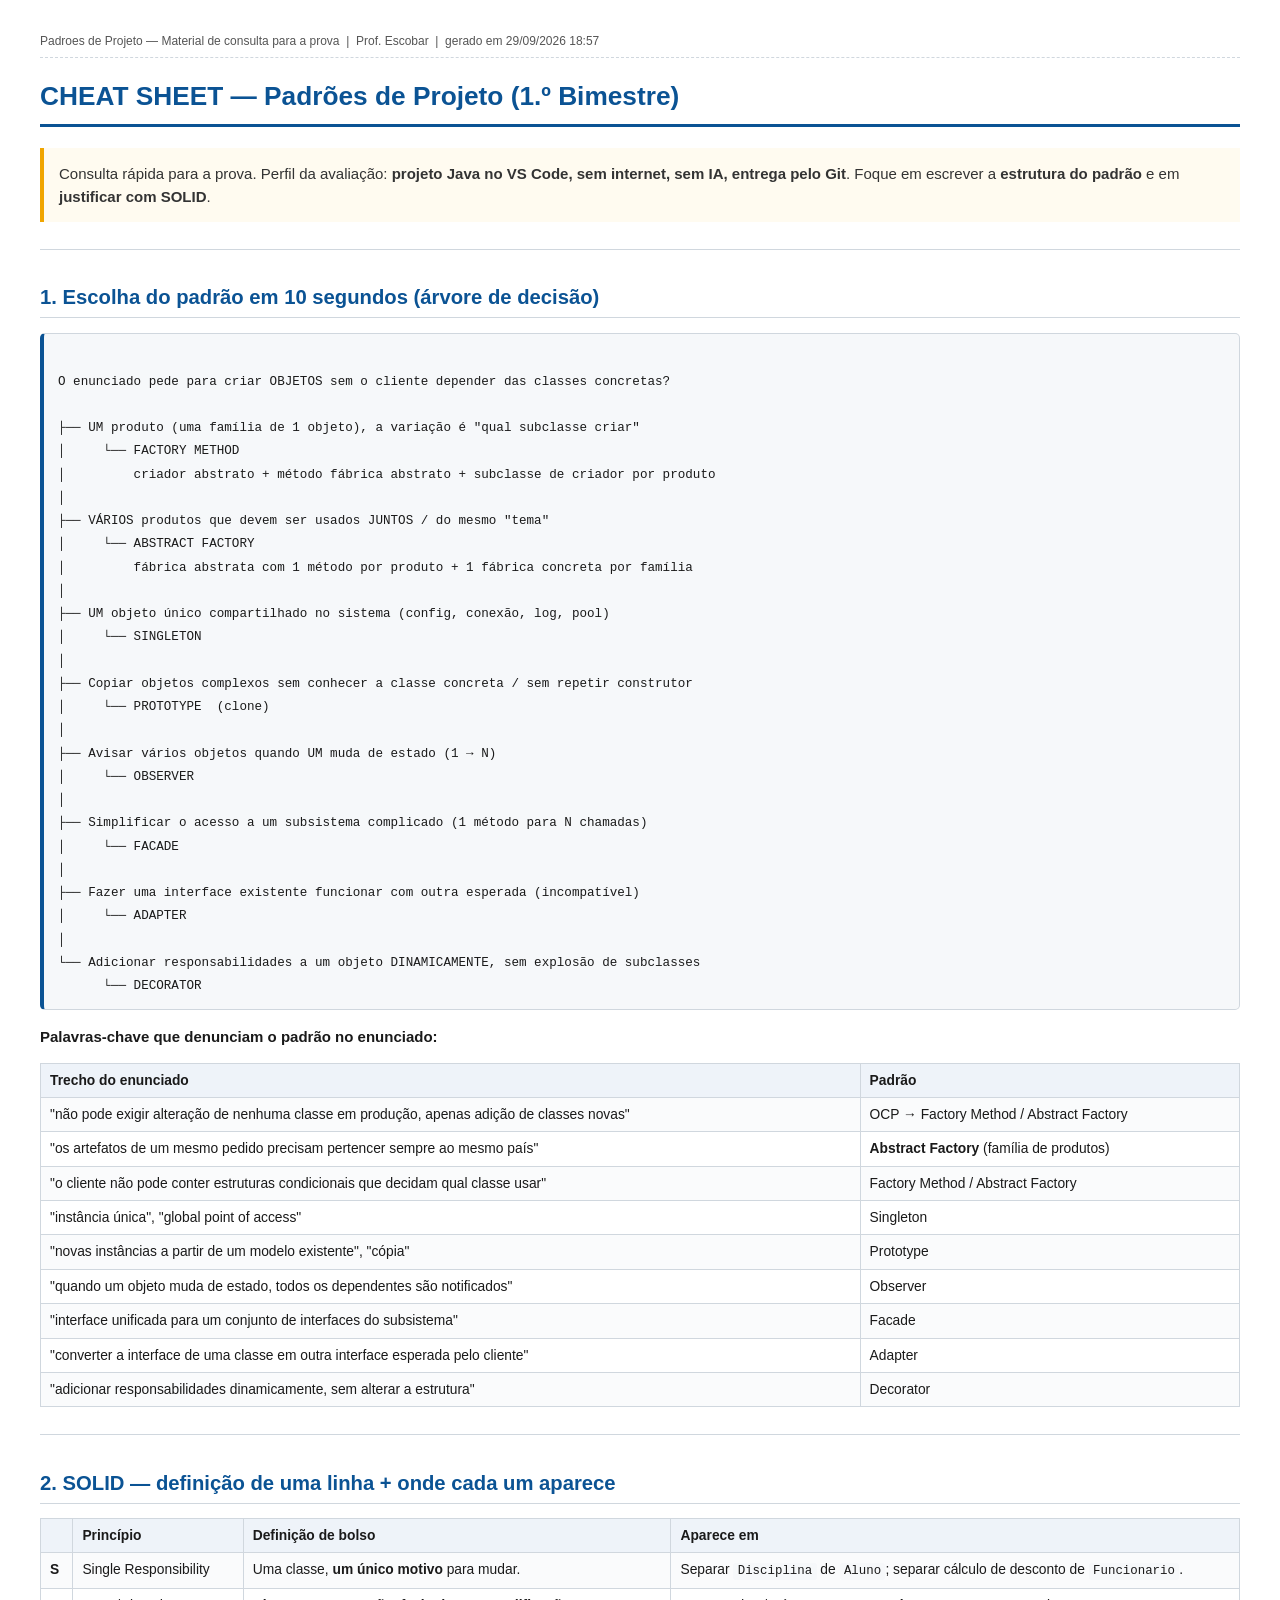
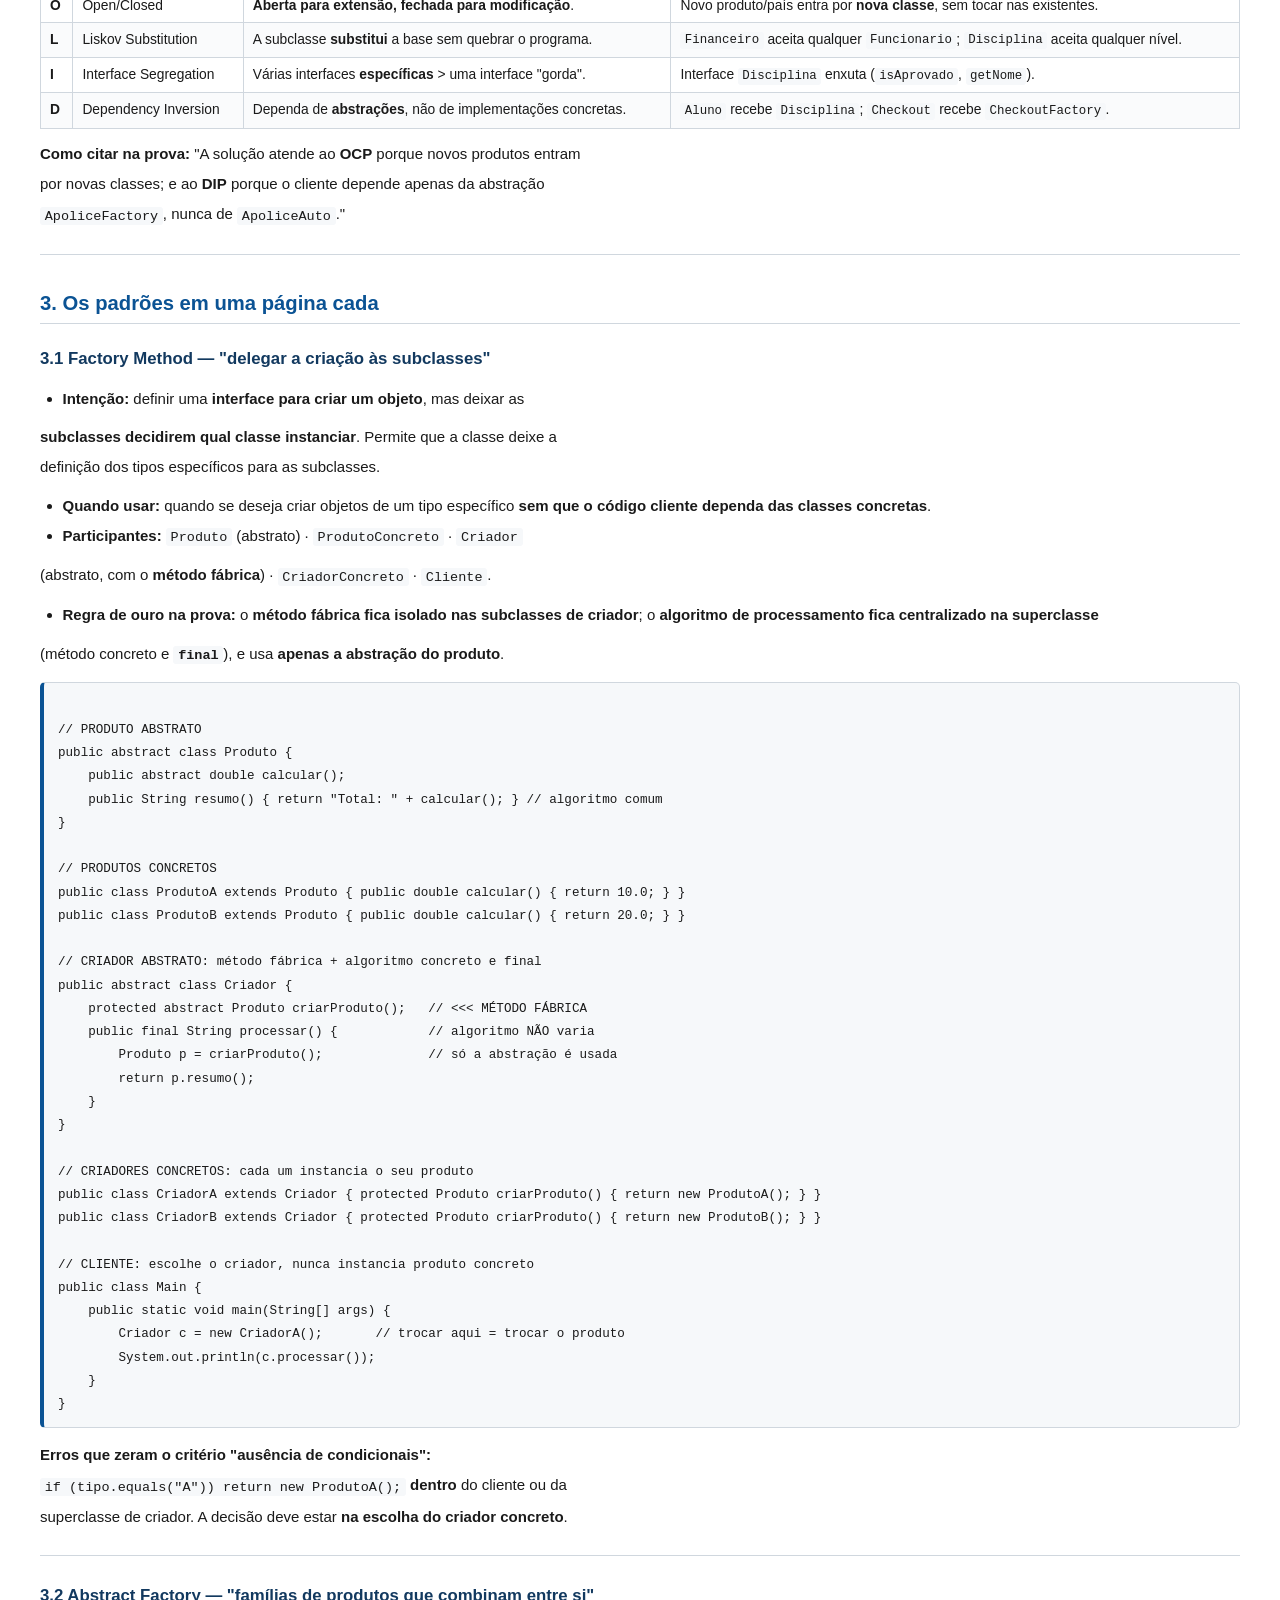
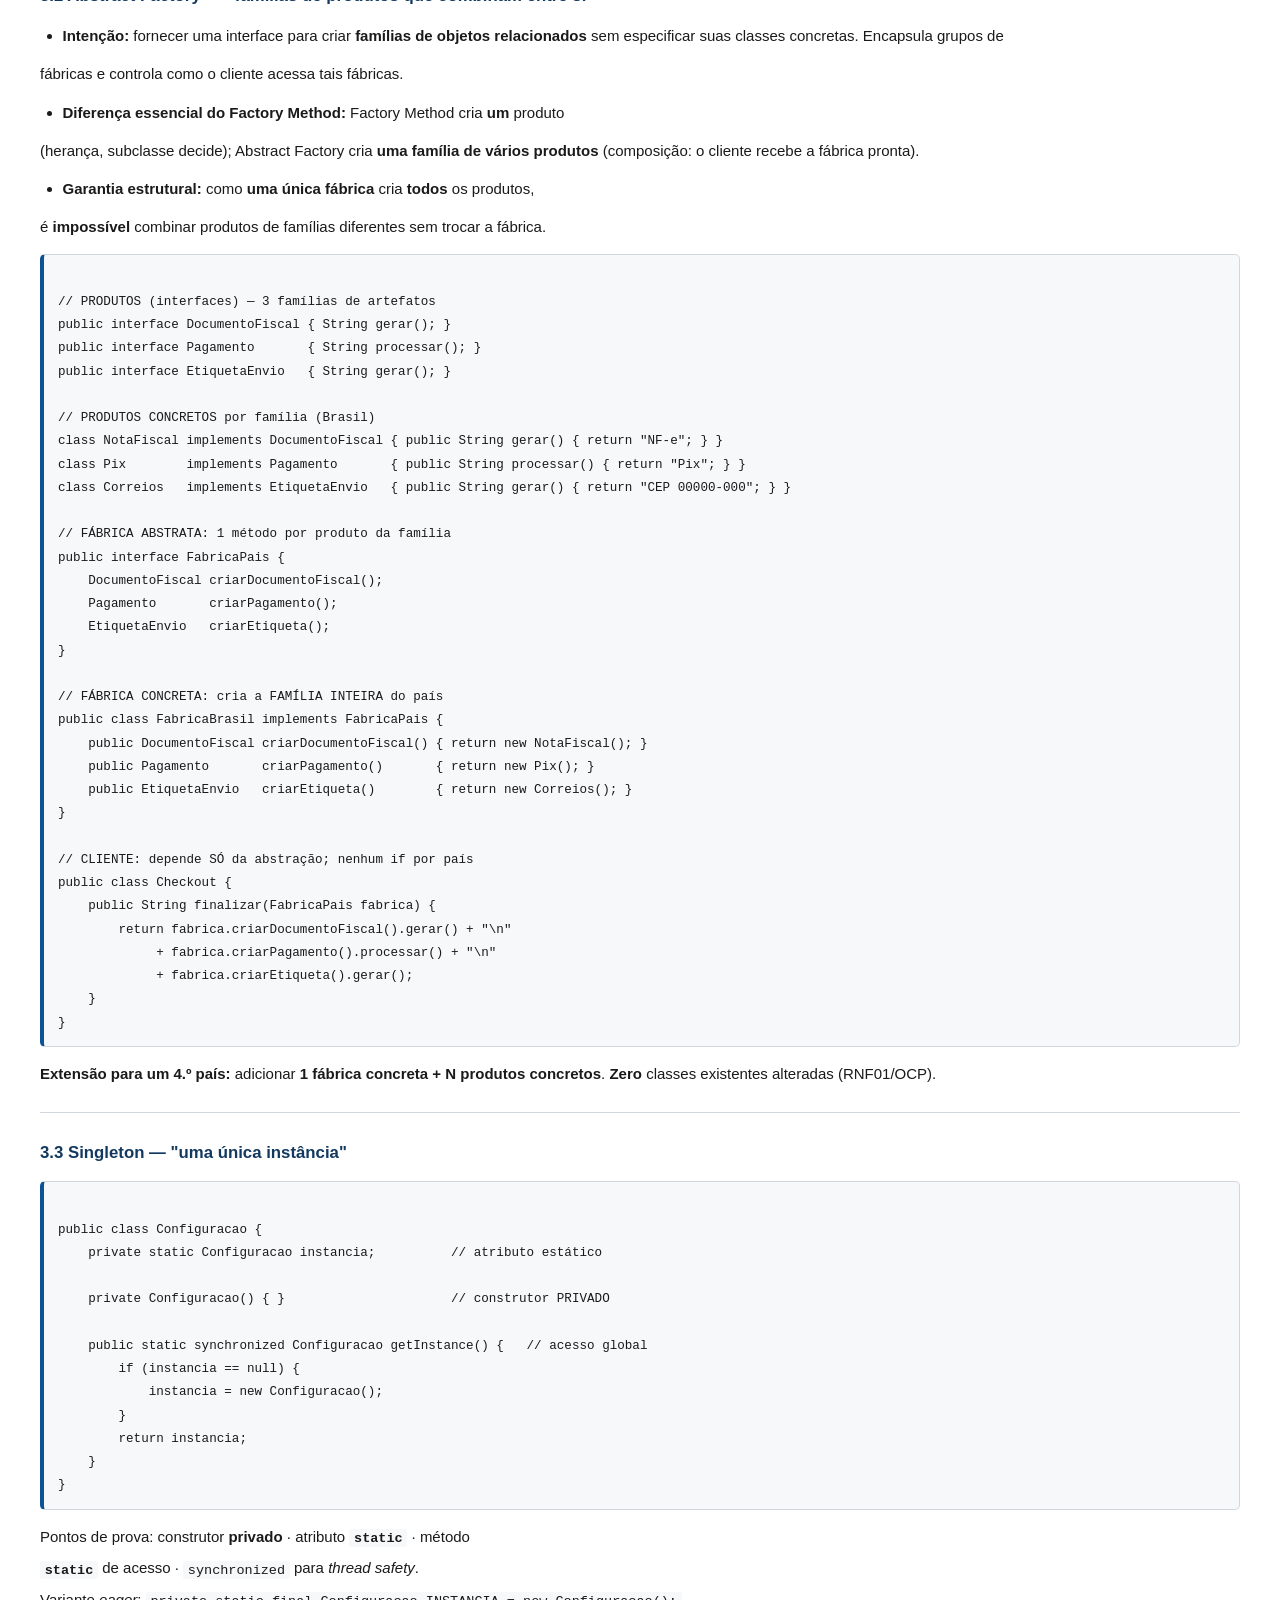
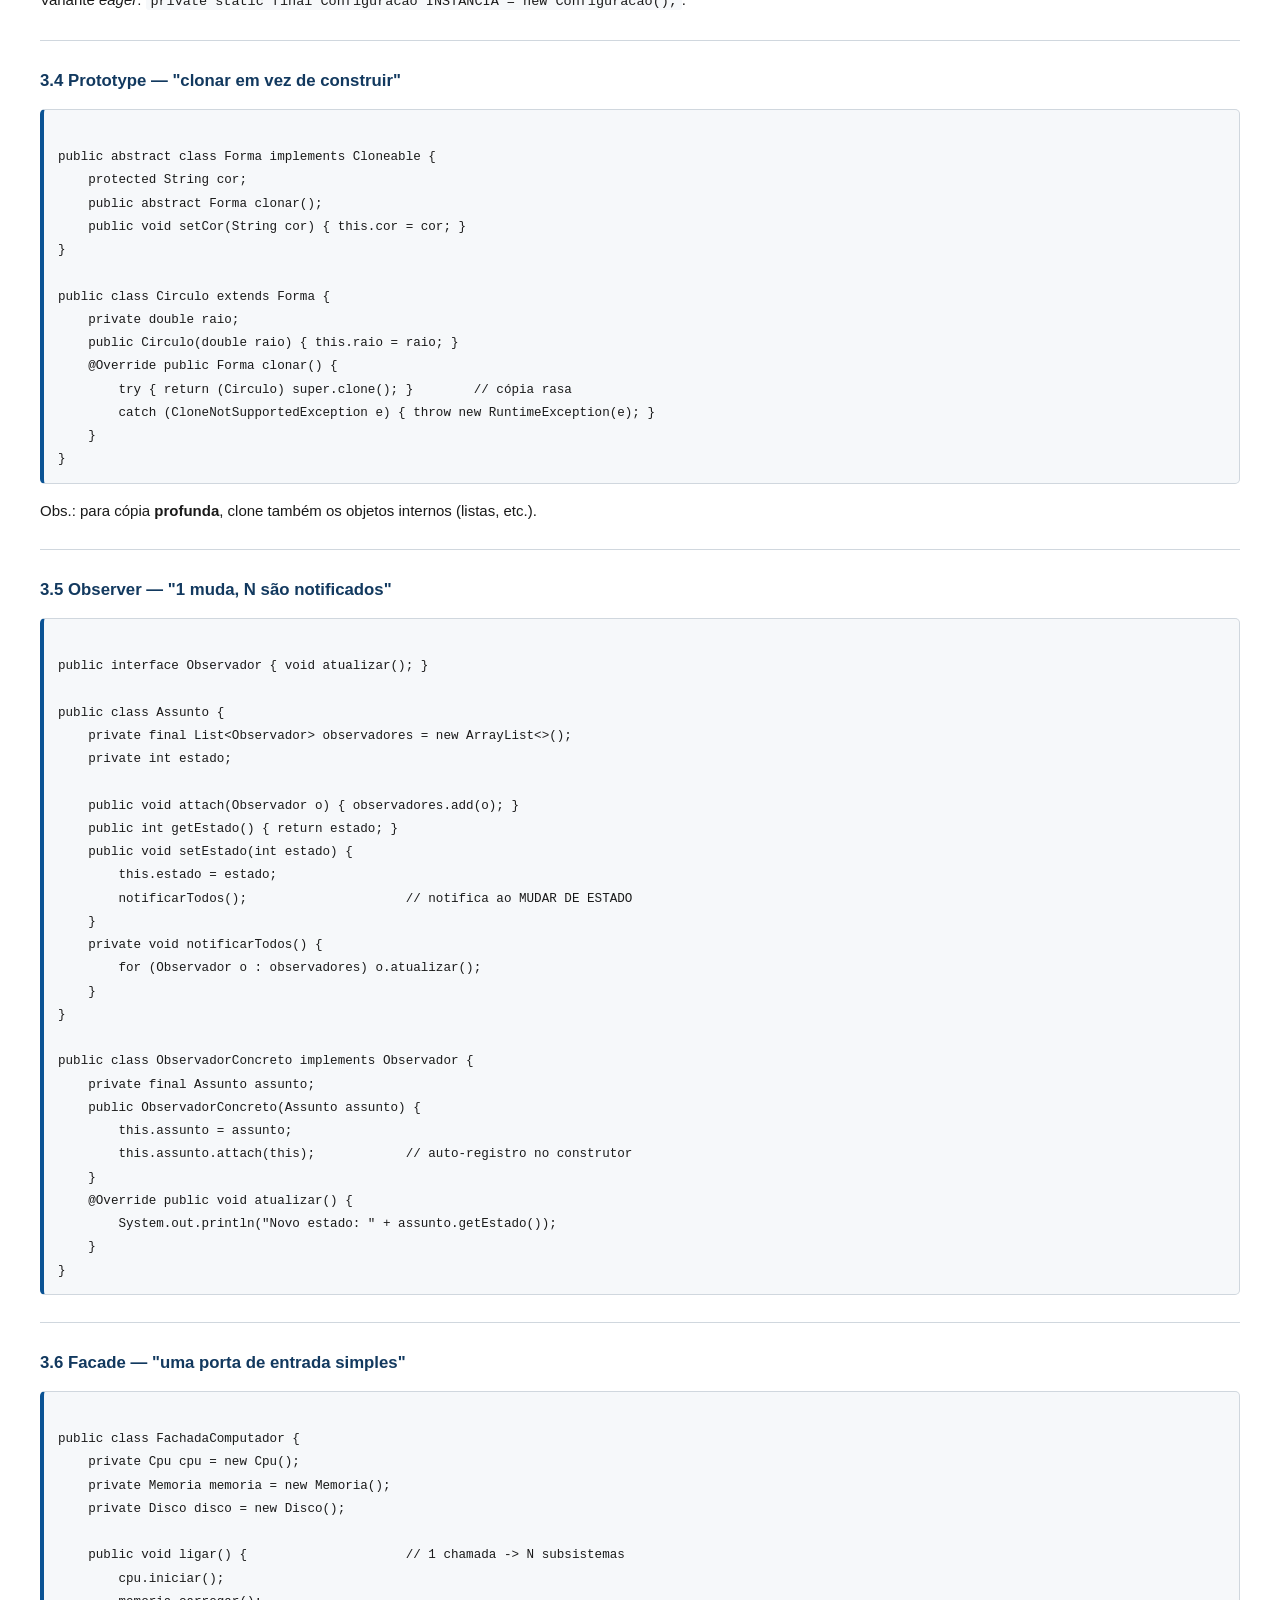
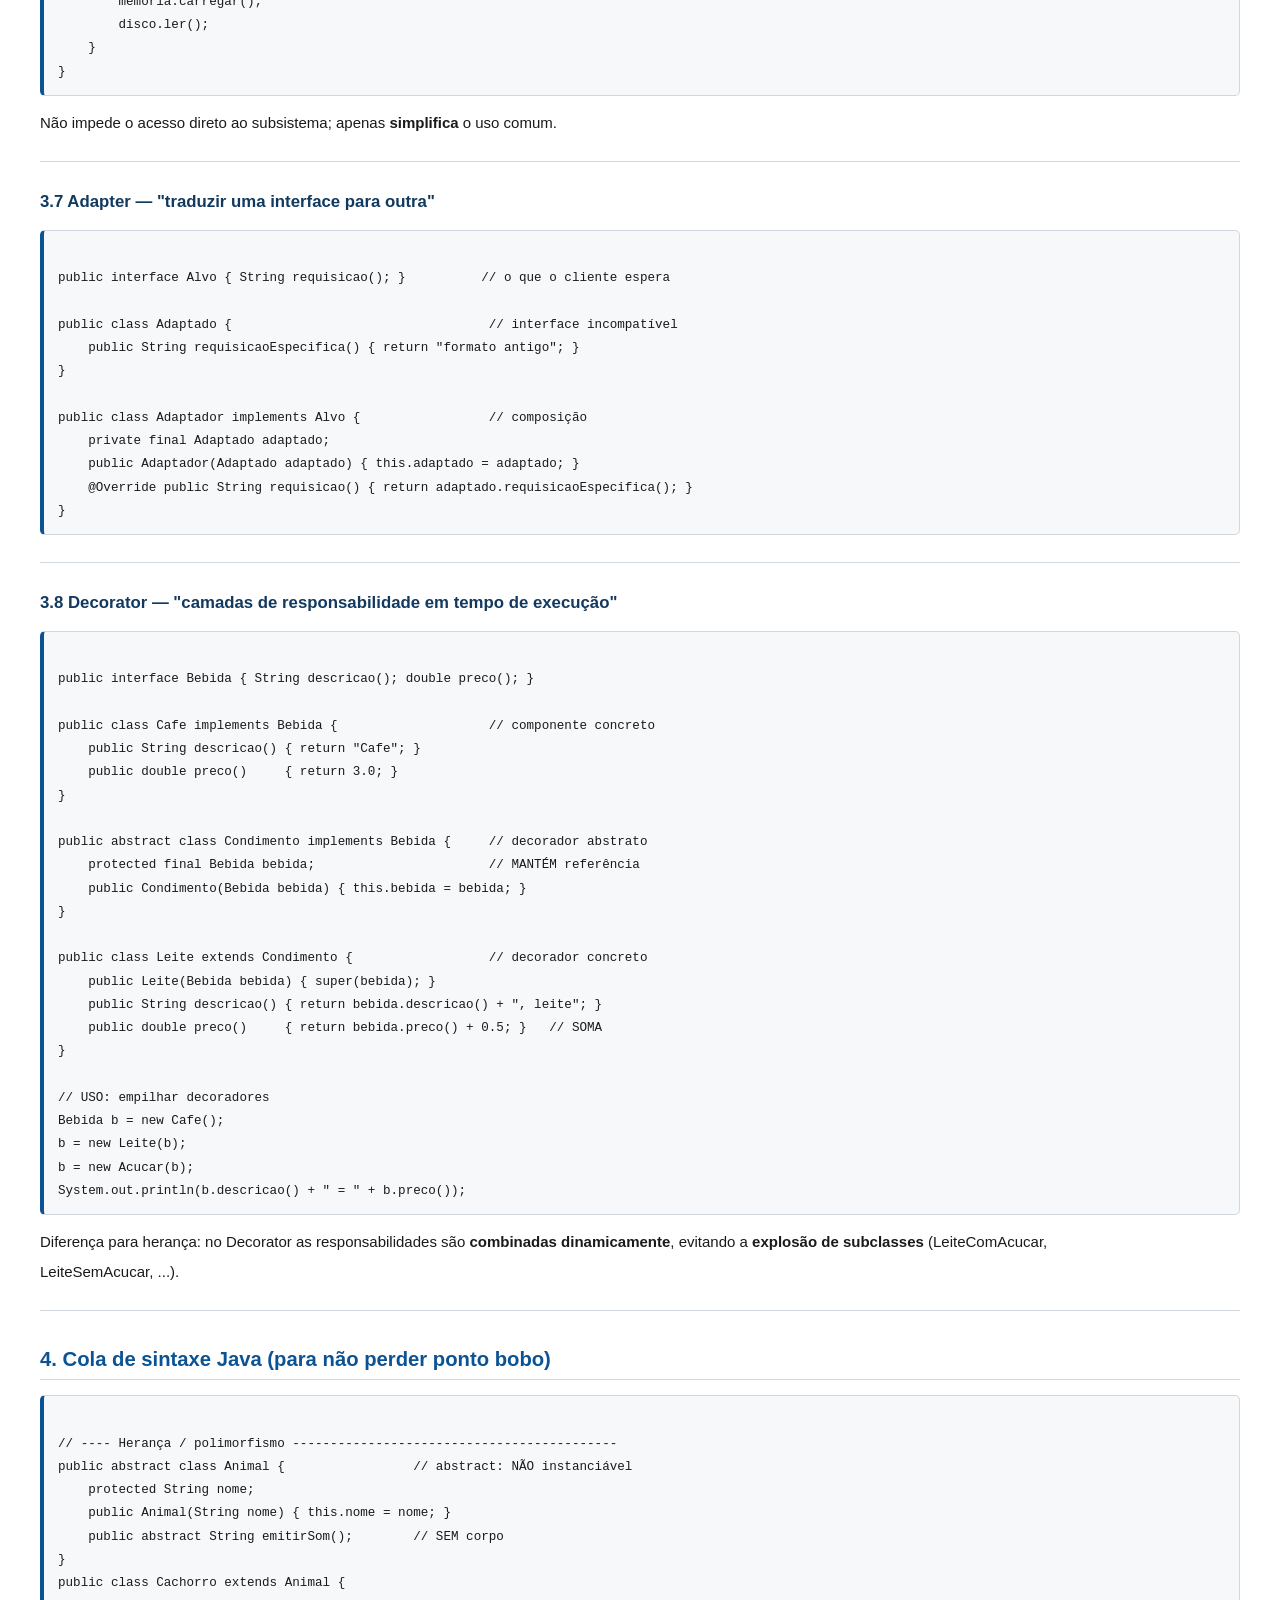
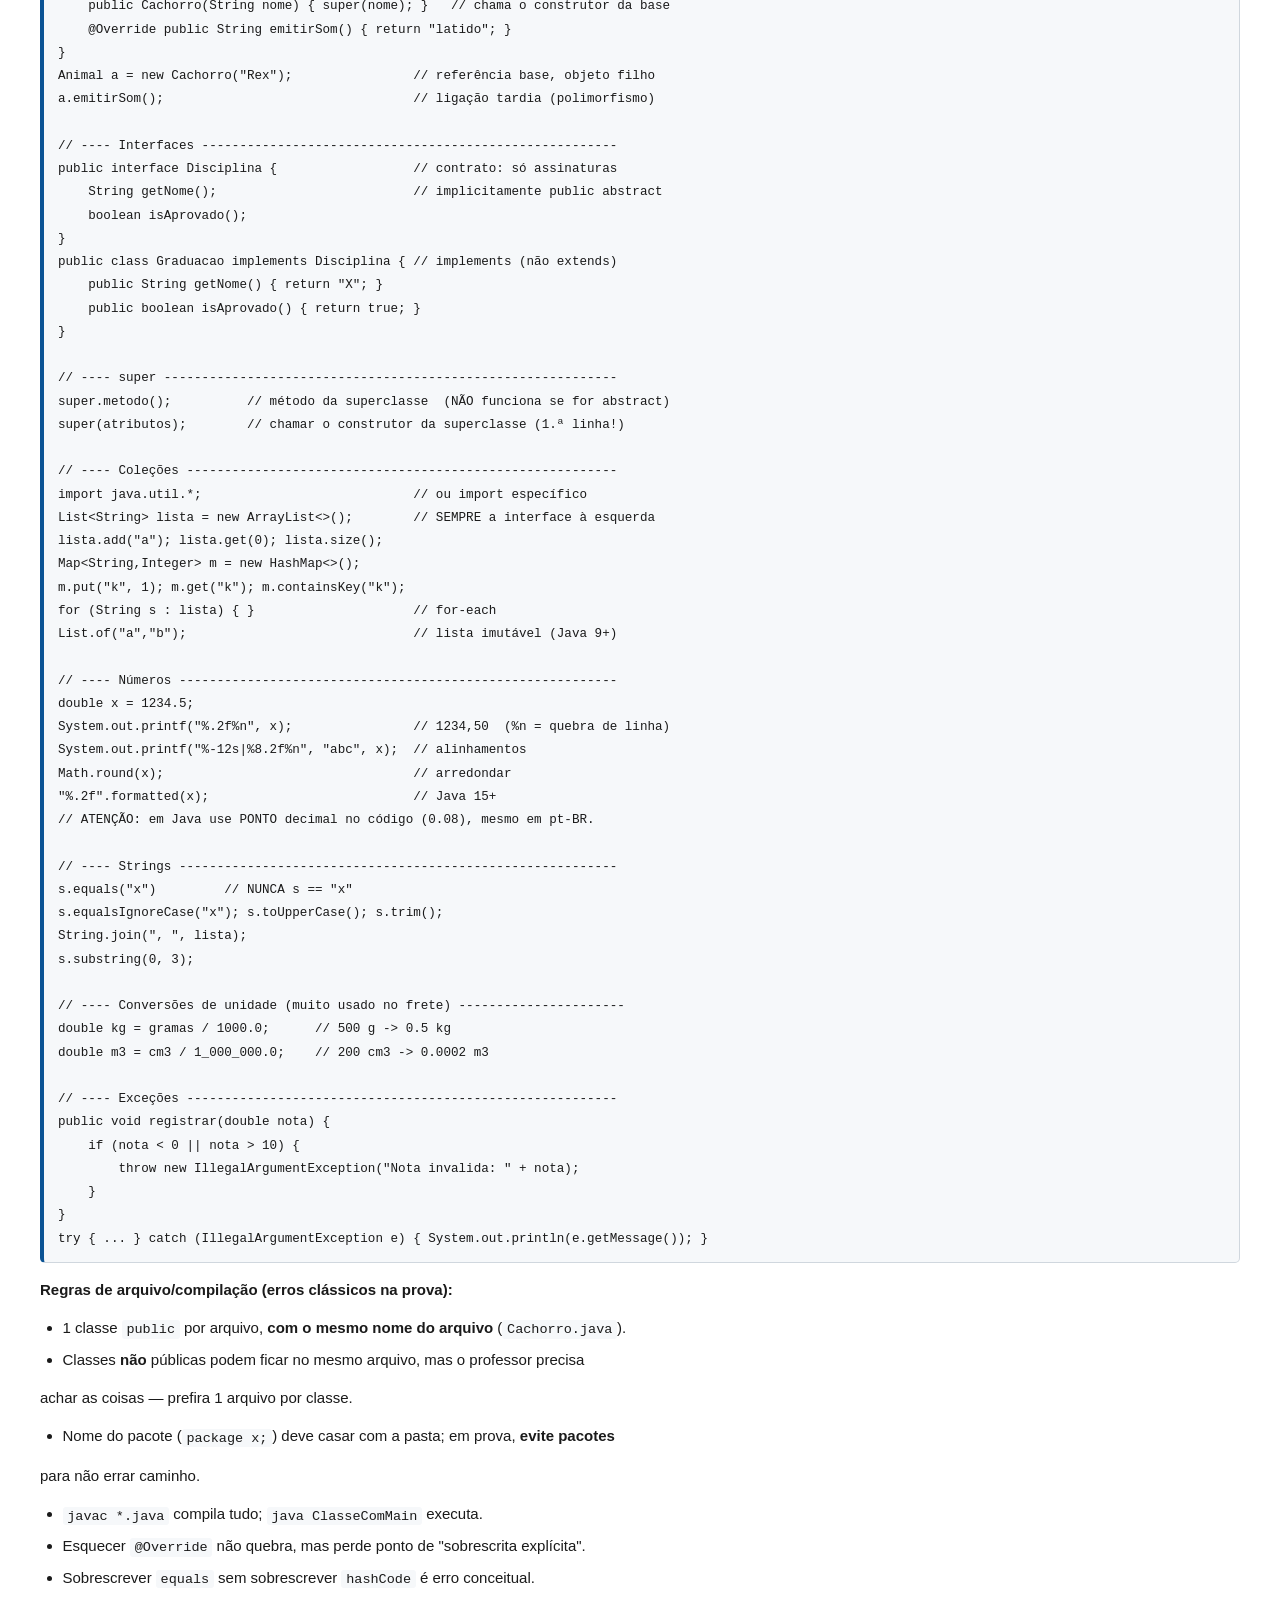
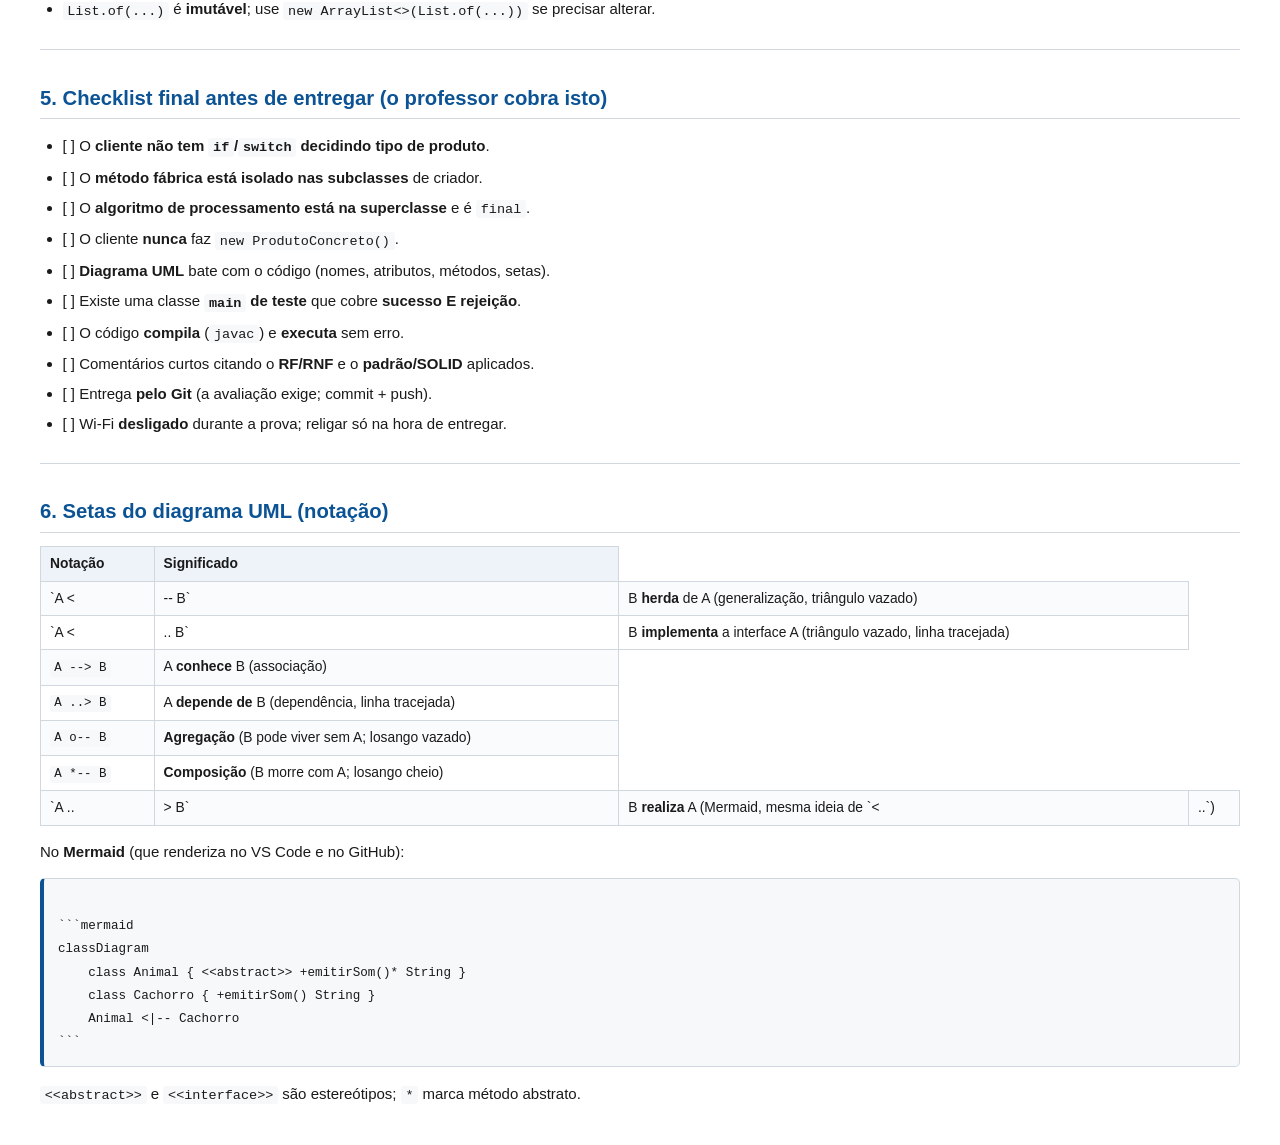
<file: Padrões de projeto/material_consulta_prova/pdf/01_CHEATSHEET_RAPIDO.html>
<!DOCTYPE html>
<html lang="pt-BR">
<head>
<meta charset="utf-8">
<title>CHEAT SHEET — Padrões de Projeto (1.º Bimestre)</title>
<style>
:root { --fg:#1a1a1a; --muted:#555; --line:#d0d7de; --accent:#0b5394; --code:#f6f8fa; }
* { box-sizing: border-box; }
body { font-family: "Segoe UI", Roboto, "Helvetica Neue", Arial, sans-serif;
       color: var(--fg); background:#fff; margin:0; padding:32px 40px;
       line-height:1.55; font-size:15px; }
h1 { font-size:1.75em; color:var(--accent); border-bottom:3px solid var(--accent);
     padding-bottom:.3em; margin:0 0 .8em; }
h2 { font-size:1.35em; color:var(--accent); border-bottom:1px solid var(--line);
     padding-bottom:.2em; margin:1.6em 0 .6em; page-break-after:avoid; }
h3 { font-size:1.12em; margin:1.3em 0 .5em; color:#12395f; page-break-after:avoid; }
h4 { font-size:1em; margin:1.1em 0 .4em; color:#12395f; }
p, li { margin:.45em 0; }
ul, ol { padding-left:1.5em; }
code { font-family:Consolas,"Cascadia Mono","Courier New",monospace;
       background:var(--code); padding:.12em .35em; border-radius:3px; font-size:.9em; }
pre { background:var(--code); border:1px solid var(--line); border-left:4px solid var(--accent);
      border-radius:5px; padding:12px 14px; overflow-x:auto; page-break-inside:avoid; }
pre code { background:none; padding:0; font-size:.84em; line-height:1.42; }
table { border-collapse:collapse; width:100%; margin:1em 0; font-size:.92em; page-break-inside:avoid; }
th, td { border:1px solid var(--line); padding:6px 9px; text-align:left; vertical-align:top; }
th { background:#eef3f9; font-weight:600; }
tr:nth-child(even) td { background:#fafbfc; }
blockquote { margin:1em 0; padding:.6em 1em; border-left:4px solid #f0a500;
             background:#fffbf0; color:#333; }
blockquote p { margin:.3em 0; }
hr { border:none; border-top:1px solid var(--line); margin:1.8em 0; }
a { color:var(--accent); text-decoration:none; }
.doc-header { font-size:.8em; color:var(--muted); margin-bottom:1.5em;
              border-bottom:1px dashed var(--line); padding-bottom:.5em; }
@media print {
  body { padding:0; font-size:11.5px; }
  pre { font-size:9.5px; }
  h1 { font-size:1.5em; }
  h2 { font-size:1.2em; }
  @page { margin:14mm 12mm; }
}
</style>
</head>
<body>
<div class="doc-header">Padroes de Projeto &mdash; Material de consulta para a prova &nbsp;|&nbsp; Prof. Escobar &nbsp;|&nbsp; gerado em 29/09/2026 18:57</div>
<h1>CHEAT SHEET — Padrões de Projeto (1.º Bimestre)</h1>
<blockquote><p>Consulta rápida para a prova. Perfil da avaliação: <strong>projeto Java no VS Code, sem internet, sem IA, entrega pelo Git</strong>. Foque em escrever a <strong>estrutura do padrão</strong> e em <strong>justificar com SOLID</strong>.</p></blockquote>
<hr>
<h2>1. Escolha do padrão em 10 segundos (árvore de decisão)</h2>
<pre><code>
O enunciado pede para criar OBJETOS sem o cliente depender das classes concretas?

├── UM produto (uma família de 1 objeto), a variação é "qual subclasse criar"
│     └── FACTORY METHOD
│         criador abstrato + método fábrica abstrato + subclasse de criador por produto
│
├── VÁRIOS produtos que devem ser usados JUNTOS / do mesmo "tema"
│     └── ABSTRACT FACTORY
│         fábrica abstrata com 1 método por produto + 1 fábrica concreta por família
│
├── UM objeto único compartilhado no sistema (config, conexão, log, pool)
│     └── SINGLETON
│
├── Copiar objetos complexos sem conhecer a classe concreta / sem repetir construtor
│     └── PROTOTYPE  (clone)
│
├── Avisar vários objetos quando UM muda de estado (1 → N)
│     └── OBSERVER
│
├── Simplificar o acesso a um subsistema complicado (1 método para N chamadas)
│     └── FACADE
│
├── Fazer uma interface existente funcionar com outra esperada (incompatível)
│     └── ADAPTER
│
└── Adicionar responsabilidades a um objeto DINAMICAMENTE, sem explosão de subclasses
      └── DECORATOR
</code></pre>
<p><strong>Palavras-chave que denunciam o padrão no enunciado:</strong></p>
<table>
<tr><th>Trecho do enunciado</th><th>Padrão</th></tr>
<tr><td>"não pode exigir alteração de nenhuma classe em produção, apenas adição de classes novas"</td><td>OCP → Factory Method / Abstract Factory</td></tr>
<tr><td>"os artefatos de um mesmo pedido precisam pertencer sempre ao mesmo país"</td><td><strong>Abstract Factory</strong> (família de produtos)</td></tr>
<tr><td>"o cliente não pode conter estruturas condicionais que decidam qual classe usar"</td><td>Factory Method / Abstract Factory</td></tr>
<tr><td>"instância única", "global point of access"</td><td>Singleton</td></tr>
<tr><td>"novas instâncias a partir de um modelo existente", "cópia"</td><td>Prototype</td></tr>
<tr><td>"quando um objeto muda de estado, todos os dependentes são notificados"</td><td>Observer</td></tr>
<tr><td>"interface unificada para um conjunto de interfaces do subsistema"</td><td>Facade</td></tr>
<tr><td>"converter a interface de uma classe em outra interface esperada pelo cliente"</td><td>Adapter</td></tr>
<tr><td>"adicionar responsabilidades dinamicamente, sem alterar a estrutura"</td><td>Decorator</td></tr>
</table>
<hr>
<h2>2. SOLID — definição de uma linha + onde cada um aparece</h2>
<table>
<tr><th></th><th>Princípio</th><th>Definição de bolso</th><th>Aparece em</th></tr>
<tr><td><strong>S</strong></td><td>Single Responsibility</td><td>Uma classe, <strong>um único motivo</strong> para mudar.</td><td>Separar <code>Disciplina</code> de <code>Aluno</code>; separar cálculo de desconto de <code>Funcionario</code>.</td></tr>
<tr><td><strong>O</strong></td><td>Open/Closed</td><td><strong>Aberta para extensão, fechada para modificação</strong>.</td><td>Novo produto/país entra por <strong>nova classe</strong>, sem tocar nas existentes.</td></tr>
<tr><td><strong>L</strong></td><td>Liskov Substitution</td><td>A subclasse <strong>substitui</strong> a base sem quebrar o programa.</td><td><code>Financeiro</code> aceita qualquer <code>Funcionario</code>; <code>Disciplina</code> aceita qualquer nível.</td></tr>
<tr><td><strong>I</strong></td><td>Interface Segregation</td><td>Várias interfaces <strong>específicas</strong> &gt; uma interface "gorda".</td><td>Interface <code>Disciplina</code> enxuta (<code>isAprovado</code>, <code>getNome</code>).</td></tr>
<tr><td><strong>D</strong></td><td>Dependency Inversion</td><td>Dependa de <strong>abstrações</strong>, não de implementações concretas.</td><td><code>Aluno</code> recebe <code>Disciplina</code>; <code>Checkout</code> recebe <code>CheckoutFactory</code>.</td></tr>
</table>
<p><strong>Como citar na prova:</strong> "A solução atende ao <strong>OCP</strong> porque novos produtos entram</p>
<p>por novas classes; e ao <strong>DIP</strong> porque o cliente depende apenas da abstração</p>
<p><code>ApoliceFactory</code>, nunca de <code>ApoliceAuto</code>."</p>
<hr>
<h2>3. Os padrões em uma página cada</h2>
<h3>3.1 Factory Method — "delegar a criação às subclasses"</h3>
<ul>
<li><strong>Intenção:</strong> definir uma <strong>interface para criar um objeto</strong>, mas deixar as</li>
</ul>
<p>  <strong>subclasses decidirem qual classe instanciar</strong>. Permite que a classe deixe a</p>
<p>  definição dos tipos específicos para as subclasses.</p>
<ul>
<li><strong>Quando usar:</strong> quando se deseja criar objetos de um tipo específico <strong>sem que o código cliente dependa das classes concretas</strong>.</li>
<li><strong>Participantes:</strong> <code>Produto</code> (abstrato) · <code>ProdutoConcreto</code> · <code>Criador</code></li>
</ul>
<p>  (abstrato, com o <strong>método fábrica</strong>) · <code>CriadorConcreto</code> · <code>Cliente</code>.</p>
<ul>
<li><strong>Regra de ouro na prova:</strong> o <strong>método fábrica fica isolado nas subclasses de criador</strong>; o <strong>algoritmo de processamento fica centralizado na superclasse</strong></li>
</ul>
<p>  (método concreto e <strong><code>final</code></strong>), e usa <strong>apenas a abstração do produto</strong>.</p>
<pre class="lang-java"><code>
// PRODUTO ABSTRATO
public abstract class Produto {
    public abstract double calcular();
    public String resumo() { return "Total: " + calcular(); } // algoritmo comum
}

// PRODUTOS CONCRETOS
public class ProdutoA extends Produto { public double calcular() { return 10.0; } }
public class ProdutoB extends Produto { public double calcular() { return 20.0; } }

// CRIADOR ABSTRATO: método fábrica + algoritmo concreto e final
public abstract class Criador {
    protected abstract Produto criarProduto();   // &lt;&lt;&lt; MÉTODO FÁBRICA
    public final String processar() {            // algoritmo NÃO varia
        Produto p = criarProduto();              // só a abstração é usada
        return p.resumo();
    }
}

// CRIADORES CONCRETOS: cada um instancia o seu produto
public class CriadorA extends Criador { protected Produto criarProduto() { return new ProdutoA(); } }
public class CriadorB extends Criador { protected Produto criarProduto() { return new ProdutoB(); } }

// CLIENTE: escolhe o criador, nunca instancia produto concreto
public class Main {
    public static void main(String[] args) {
        Criador c = new CriadorA();       // trocar aqui = trocar o produto
        System.out.println(c.processar());
    }
}
</code></pre>
<p><strong>Erros que zeram o critério "ausência de condicionais":</strong></p>
<p><code>if (tipo.equals("A")) return new ProdutoA();</code> <strong>dentro</strong> do cliente ou da</p>
<p>superclasse de criador. A decisão deve estar <strong>na escolha do criador concreto</strong>.</p>
<hr>
<h3>3.2 Abstract Factory — "famílias de produtos que combinam entre si"</h3>
<ul>
<li><strong>Intenção:</strong> fornecer uma interface para criar <strong>famílias de objetos relacionados</strong> sem especificar suas classes concretas. Encapsula grupos de</li>
</ul>
<p>  fábricas e controla como o cliente acessa tais fábricas.</p>
<ul>
<li><strong>Diferença essencial do Factory Method:</strong> Factory Method cria <strong>um</strong> produto</li>
</ul>
<p>  (herança, subclasse decide); Abstract Factory cria <strong>uma família de vários produtos</strong> (composição: o cliente recebe a fábrica pronta).</p>
<ul>
<li><strong>Garantia estrutural:</strong> como <strong>uma única fábrica</strong> cria <strong>todos</strong> os produtos,</li>
</ul>
<p>  é <strong>impossível</strong> combinar produtos de famílias diferentes sem trocar a fábrica.</p>
<pre class="lang-java"><code>
// PRODUTOS (interfaces) — 3 famílias de artefatos
public interface DocumentoFiscal { String gerar(); }
public interface Pagamento       { String processar(); }
public interface EtiquetaEnvio   { String gerar(); }

// PRODUTOS CONCRETOS por família (Brasil)
class NotaFiscal implements DocumentoFiscal { public String gerar() { return "NF-e"; } }
class Pix        implements Pagamento       { public String processar() { return "Pix"; } }
class Correios   implements EtiquetaEnvio   { public String gerar() { return "CEP 00000-000"; } }

// FÁBRICA ABSTRATA: 1 método por produto da família
public interface FabricaPais {
    DocumentoFiscal criarDocumentoFiscal();
    Pagamento       criarPagamento();
    EtiquetaEnvio   criarEtiqueta();
}

// FÁBRICA CONCRETA: cria a FAMÍLIA INTEIRA do país
public class FabricaBrasil implements FabricaPais {
    public DocumentoFiscal criarDocumentoFiscal() { return new NotaFiscal(); }
    public Pagamento       criarPagamento()       { return new Pix(); }
    public EtiquetaEnvio   criarEtiqueta()        { return new Correios(); }
}

// CLIENTE: depende SÓ da abstração; nenhum if por país
public class Checkout {
    public String finalizar(FabricaPais fabrica) {
        return fabrica.criarDocumentoFiscal().gerar() + "\n"
             + fabrica.criarPagamento().processar() + "\n"
             + fabrica.criarEtiqueta().gerar();
    }
}
</code></pre>
<p><strong>Extensão para um 4.º país:</strong> adicionar <strong>1 fábrica concreta + N produtos concretos</strong>. <strong>Zero</strong> classes existentes alteradas (RNF01/OCP).</p>
<hr>
<h3>3.3 Singleton — "uma única instância"</h3>
<pre class="lang-java"><code>
public class Configuracao {
    private static Configuracao instancia;          // atributo estático

    private Configuracao() { }                      // construtor PRIVADO

    public static synchronized Configuracao getInstance() {   // acesso global
        if (instancia == null) {
            instancia = new Configuracao();
        }
        return instancia;
    }
}
</code></pre>
<p>Pontos de prova: construtor <strong>privado</strong> · atributo <strong><code>static</code></strong> · método</p>
<p><strong><code>static</code></strong> de acesso · <code>synchronized</code> para <em>thread safety</em>.</p>
<p>Variante <em>eager</em>: <code>private static final Configuracao INSTANCIA = new Configuracao();</code>.</p>
<hr>
<h3>3.4 Prototype — "clonar em vez de construir"</h3>
<pre class="lang-java"><code>
public abstract class Forma implements Cloneable {
    protected String cor;
    public abstract Forma clonar();
    public void setCor(String cor) { this.cor = cor; }
}

public class Circulo extends Forma {
    private double raio;
    public Circulo(double raio) { this.raio = raio; }
    @Override public Forma clonar() {
        try { return (Circulo) super.clone(); }        // cópia rasa
        catch (CloneNotSupportedException e) { throw new RuntimeException(e); }
    }
}
</code></pre>
<p>Obs.: para cópia <strong>profunda</strong>, clone também os objetos internos (listas, etc.).</p>
<hr>
<h3>3.5 Observer — "1 muda, N são notificados"</h3>
<pre class="lang-java"><code>
public interface Observador { void atualizar(); }

public class Assunto {
    private final List&lt;Observador&gt; observadores = new ArrayList&lt;&gt;();
    private int estado;

    public void attach(Observador o) { observadores.add(o); }
    public int getEstado() { return estado; }
    public void setEstado(int estado) {
        this.estado = estado;
        notificarTodos();                     // notifica ao MUDAR DE ESTADO
    }
    private void notificarTodos() {
        for (Observador o : observadores) o.atualizar();
    }
}

public class ObservadorConcreto implements Observador {
    private final Assunto assunto;
    public ObservadorConcreto(Assunto assunto) {
        this.assunto = assunto;
        this.assunto.attach(this);            // auto-registro no construtor
    }
    @Override public void atualizar() {
        System.out.println("Novo estado: " + assunto.getEstado());
    }
}
</code></pre>
<hr>
<h3>3.6 Facade — "uma porta de entrada simples"</h3>
<pre class="lang-java"><code>
public class FachadaComputador {
    private Cpu cpu = new Cpu();
    private Memoria memoria = new Memoria();
    private Disco disco = new Disco();

    public void ligar() {                     // 1 chamada -&gt; N subsistemas
        cpu.iniciar();
        memoria.carregar();
        disco.ler();
    }
}
</code></pre>
<p>Não impede o acesso direto ao subsistema; apenas <strong>simplifica</strong> o uso comum.</p>
<hr>
<h3>3.7 Adapter — "traduzir uma interface para outra"</h3>
<pre class="lang-java"><code>
public interface Alvo { String requisicao(); }          // o que o cliente espera

public class Adaptado {                                  // interface incompatível
    public String requisicaoEspecifica() { return "formato antigo"; }
}

public class Adaptador implements Alvo {                 // composição
    private final Adaptado adaptado;
    public Adaptador(Adaptado adaptado) { this.adaptado = adaptado; }
    @Override public String requisicao() { return adaptado.requisicaoEspecifica(); }
}
</code></pre>
<hr>
<h3>3.8 Decorator — "camadas de responsabilidade em tempo de execução"</h3>
<pre class="lang-java"><code>
public interface Bebida { String descricao(); double preco(); }

public class Cafe implements Bebida {                    // componente concreto
    public String descricao() { return "Cafe"; }
    public double preco()     { return 3.0; }
}

public abstract class Condimento implements Bebida {     // decorador abstrato
    protected final Bebida bebida;                       // MANTÉM referência
    public Condimento(Bebida bebida) { this.bebida = bebida; }
}

public class Leite extends Condimento {                  // decorador concreto
    public Leite(Bebida bebida) { super(bebida); }
    public String descricao() { return bebida.descricao() + ", leite"; }
    public double preco()     { return bebida.preco() + 0.5; }   // SOMA
}

// USO: empilhar decoradores
Bebida b = new Cafe();
b = new Leite(b);
b = new Acucar(b);
System.out.println(b.descricao() + " = " + b.preco());
</code></pre>
<p>Diferença para herança: no Decorator as responsabilidades são <strong>combinadas dinamicamente</strong>, evitando a <strong>explosão de subclasses</strong> (LeiteComAcucar,</p>
<p>LeiteSemAcucar, ...).</p>
<hr>
<h2>4. Cola de sintaxe Java (para não perder ponto bobo)</h2>
<pre class="lang-java"><code>
// ---- Herança / polimorfismo -------------------------------------------
public abstract class Animal {                 // abstract: NÃO instanciável
    protected String nome;
    public Animal(String nome) { this.nome = nome; }
    public abstract String emitirSom();        // SEM corpo
}
public class Cachorro extends Animal {
    public Cachorro(String nome) { super(nome); }   // chama o construtor da base
    @Override public String emitirSom() { return "latido"; }
}
Animal a = new Cachorro("Rex");                // referência base, objeto filho
a.emitirSom();                                 // ligação tardia (polimorfismo)

// ---- Interfaces -------------------------------------------------------
public interface Disciplina {                  // contrato: só assinaturas
    String getNome();                          // implicitamente public abstract
    boolean isAprovado();
}
public class Graduacao implements Disciplina { // implements (não extends)
    public String getNome() { return "X"; }
    public boolean isAprovado() { return true; }
}

// ---- super ------------------------------------------------------------
super.metodo();          // método da superclasse  (NÃO funciona se for abstract)
super(atributos);        // chamar o construtor da superclasse (1.ª linha!)

// ---- Coleções ---------------------------------------------------------
import java.util.*;                            // ou import específico
List&lt;String&gt; lista = new ArrayList&lt;&gt;();        // SEMPRE a interface à esquerda
lista.add("a"); lista.get(0); lista.size();
Map&lt;String,Integer&gt; m = new HashMap&lt;&gt;();
m.put("k", 1); m.get("k"); m.containsKey("k");
for (String s : lista) { }                     // for-each
List.of("a","b");                              // lista imutável (Java 9+)

// ---- Números ----------------------------------------------------------
double x = 1234.5;
System.out.printf("%.2f%n", x);                // 1234,50  (%n = quebra de linha)
System.out.printf("%-12s|%8.2f%n", "abc", x);  // alinhamentos
Math.round(x);                                 // arredondar
"%.2f".formatted(x);                           // Java 15+
// ATENÇÃO: em Java use PONTO decimal no código (0.08), mesmo em pt-BR.

// ---- Strings ----------------------------------------------------------
s.equals("x")         // NUNCA s == "x"
s.equalsIgnoreCase("x"); s.toUpperCase(); s.trim();
String.join(", ", lista);
s.substring(0, 3);

// ---- Conversões de unidade (muito usado no frete) ----------------------
double kg = gramas / 1000.0;      // 500 g -&gt; 0.5 kg
double m3 = cm3 / 1_000_000.0;    // 200 cm3 -&gt; 0.0002 m3

// ---- Exceções ---------------------------------------------------------
public void registrar(double nota) {
    if (nota &lt; 0 || nota &gt; 10) {
        throw new IllegalArgumentException("Nota invalida: " + nota);
    }
}
try { ... } catch (IllegalArgumentException e) { System.out.println(e.getMessage()); }
</code></pre>
<p><strong>Regras de arquivo/compilação (erros clássicos na prova):</strong></p>
<ul>
<li>1 classe <code>public</code> por arquivo, <strong>com o mesmo nome do arquivo</strong> (<code>Cachorro.java</code>).</li>
<li>Classes <strong>não</strong> públicas podem ficar no mesmo arquivo, mas o professor precisa</li>
</ul>
<p>  achar as coisas — prefira 1 arquivo por classe.</p>
<ul>
<li>Nome do pacote (<code>package x;</code>) deve casar com a pasta; em prova, <strong>evite pacotes</strong></li>
</ul>
<p>  para não errar caminho.</p>
<ul>
<li><code>javac *.java</code> compila tudo; <code>java ClasseComMain</code> executa.</li>
<li>Esquecer <code>@Override</code> não quebra, mas perde ponto de "sobrescrita explícita".</li>
<li>Sobrescrever <code>equals</code> sem sobrescrever <code>hashCode</code> é erro conceitual.</li>
<li><code>List.of(...)</code> é <strong>imutável</strong>; use <code>new ArrayList&lt;&gt;(List.of(...))</code> se precisar alterar.</li>
</ul>
<hr>
<h2>5. Checklist final antes de entregar (o professor cobra isto)</h2>
<ul>
<li>[ ] O <strong>cliente não tem <code>if</code>/<code>switch</code> decidindo tipo de produto</strong>.</li>
<li>[ ] O <strong>método fábrica está isolado nas subclasses</strong> de criador.</li>
<li>[ ] O <strong>algoritmo de processamento está na superclasse</strong> e é <code>final</code>.</li>
<li>[ ] O cliente <strong>nunca</strong> faz <code>new ProdutoConcreto()</code>.</li>
<li>[ ] <strong>Diagrama UML</strong> bate com o código (nomes, atributos, métodos, setas).</li>
<li>[ ] Existe uma classe <strong><code>main</code> de teste</strong> que cobre <strong>sucesso E rejeição</strong>.</li>
<li>[ ] O código <strong>compila</strong> (<code>javac</code>) e <strong>executa</strong> sem erro.</li>
<li>[ ] Comentários curtos citando o <strong>RF/RNF</strong> e o <strong>padrão/SOLID</strong> aplicados.</li>
<li>[ ] Entrega <strong>pelo Git</strong> (a avaliação exige; commit + push).</li>
<li>[ ] Wi-Fi <strong>desligado</strong> durante a prova; religar só na hora de entregar.</li>
</ul>
<hr>
<h2>6. Setas do diagrama UML (notação)</h2>
<table>
<tr><th>Notação</th><th>Significado</th></tr>
<tr><td>`A &lt;</td><td>-- B`</td><td>B <strong>herda</strong> de A (generalização, triângulo vazado)</td></tr>
<tr><td>`A &lt;</td><td>.. B`</td><td>B <strong>implementa</strong> a interface A (triângulo vazado, linha tracejada)</td></tr>
<tr><td><code>A --&gt; B</code></td><td>A <strong>conhece</strong> B (associação)</td></tr>
<tr><td><code>A ..&gt; B</code></td><td>A <strong>depende de</strong> B (dependência, linha tracejada)</td></tr>
<tr><td><code>A o-- B</code></td><td><strong>Agregação</strong> (B pode viver sem A; losango vazado)</td></tr>
<tr><td><code>A *-- B</code></td><td><strong>Composição</strong> (B morre com A; losango cheio)</td></tr>
<tr><td>`A ..</td><td>&gt; B`</td><td>B <strong>realiza</strong> A (Mermaid, mesma ideia de `&lt;</td><td>..`)</td></tr>
</table>
<p>No <strong>Mermaid</strong> (que renderiza no VS Code e no GitHub):</p>
<pre><code>
```mermaid
classDiagram
    class Animal { &lt;&lt;abstract&gt;&gt; +emitirSom()* String }
    class Cachorro { +emitirSom() String }
    Animal &lt;|-- Cachorro
```
</code></pre>
<p><code>&lt;&lt;abstract&gt;&gt;</code> e <code>&lt;&lt;interface&gt;&gt;</code> são estereótipos; <code>*</code> marca método abstrato.</p>

</body>
</html>
</file>
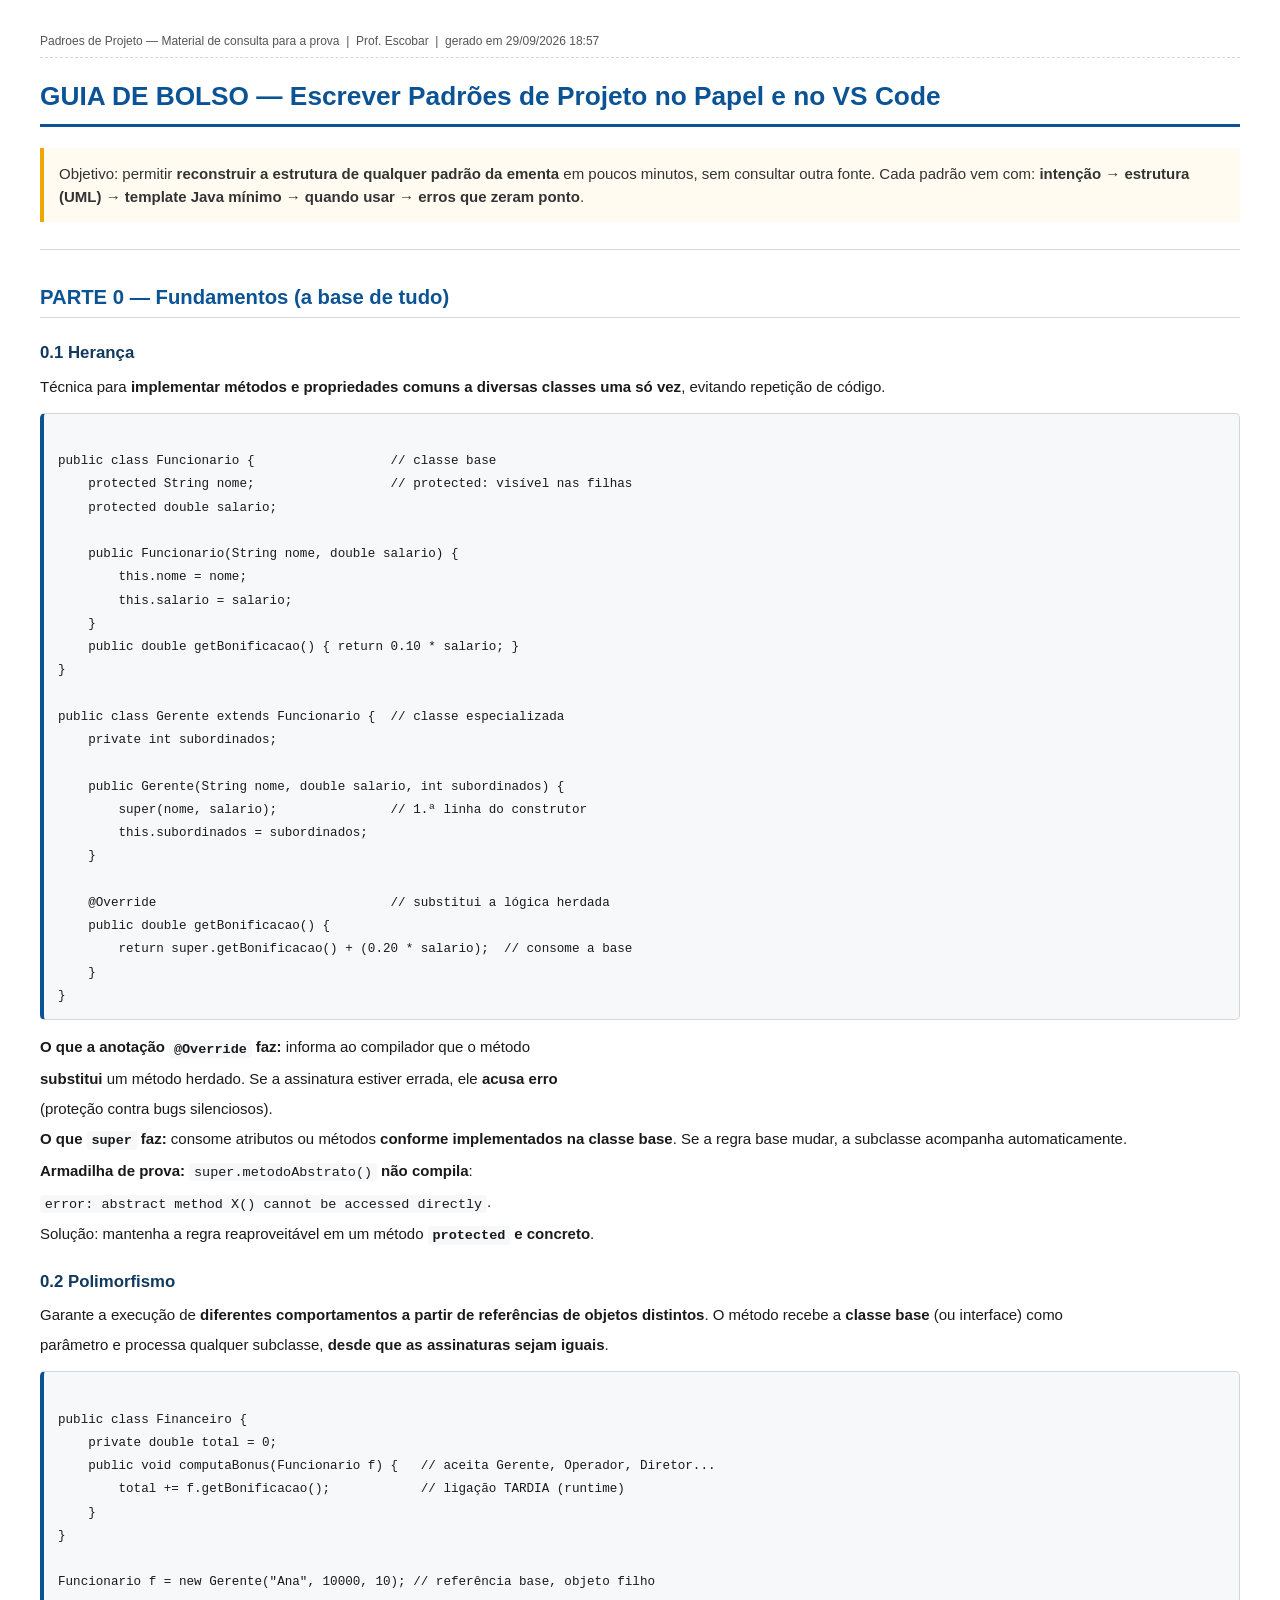
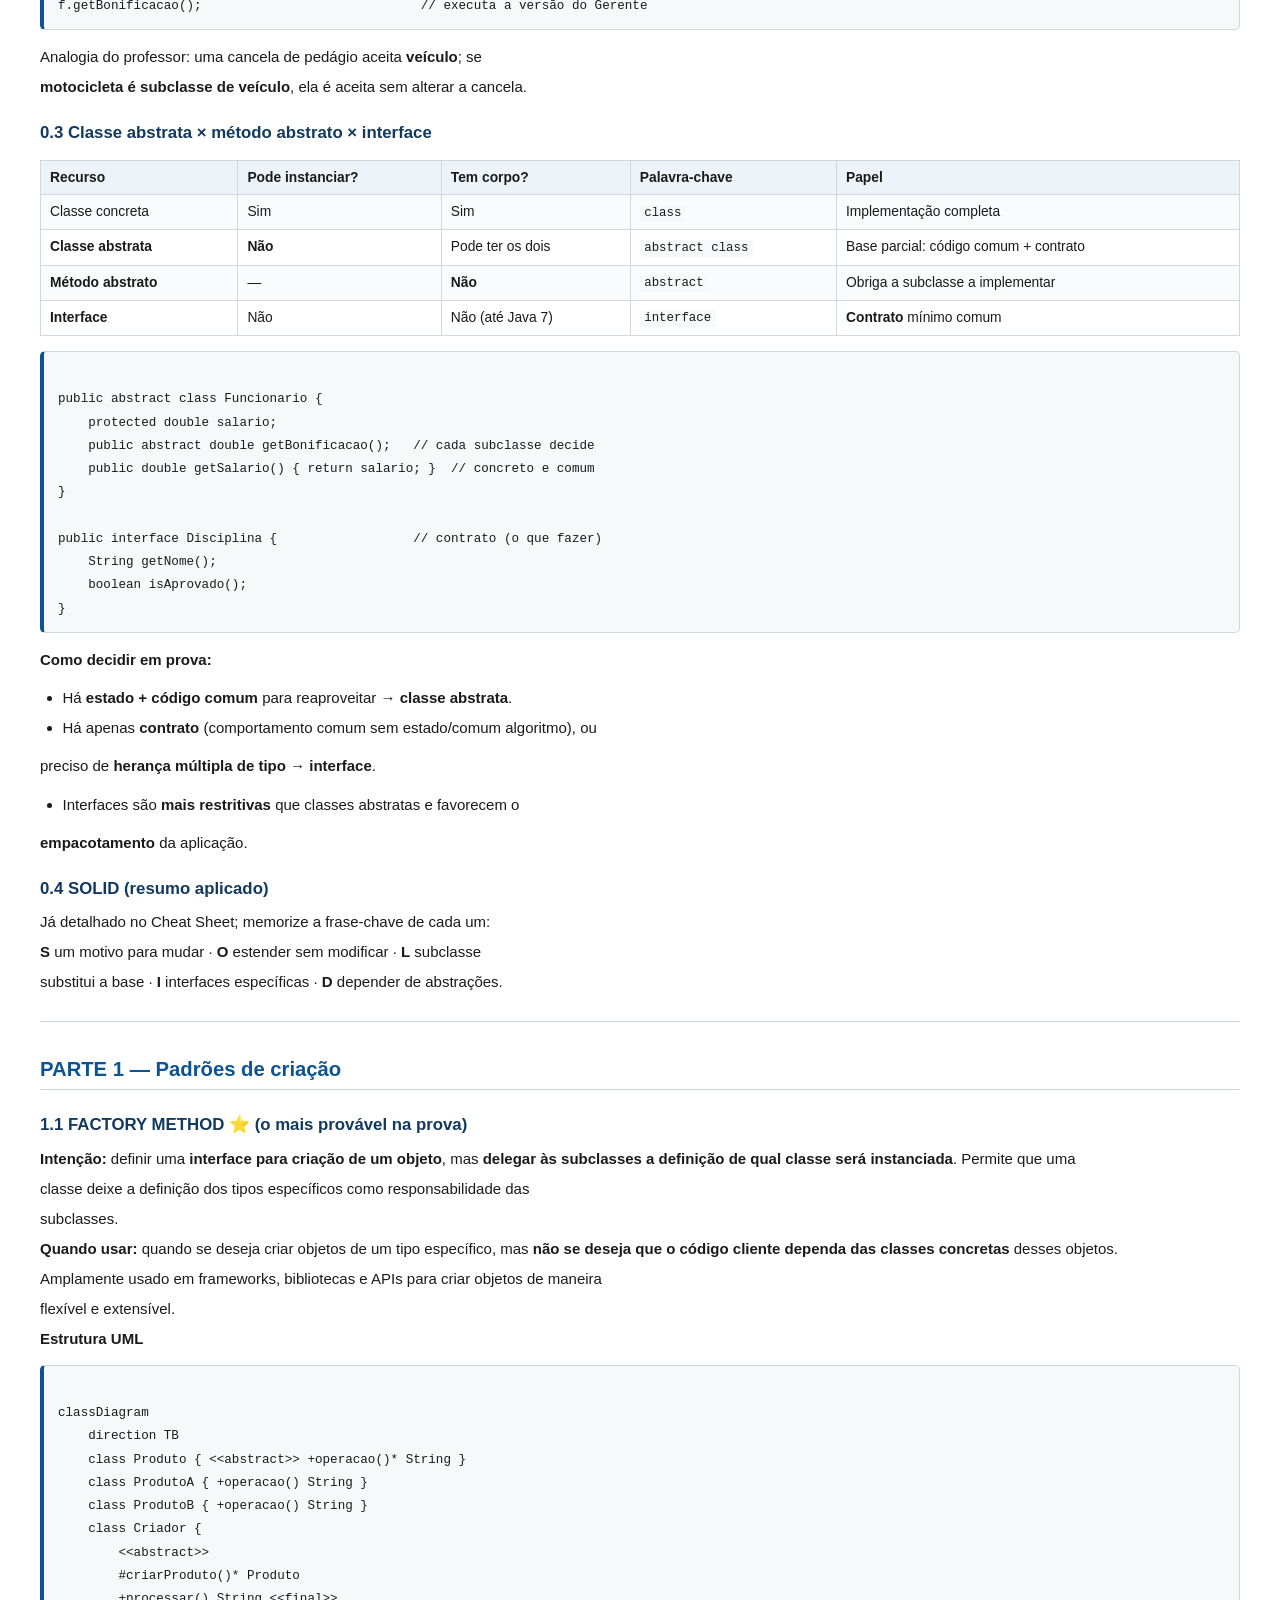
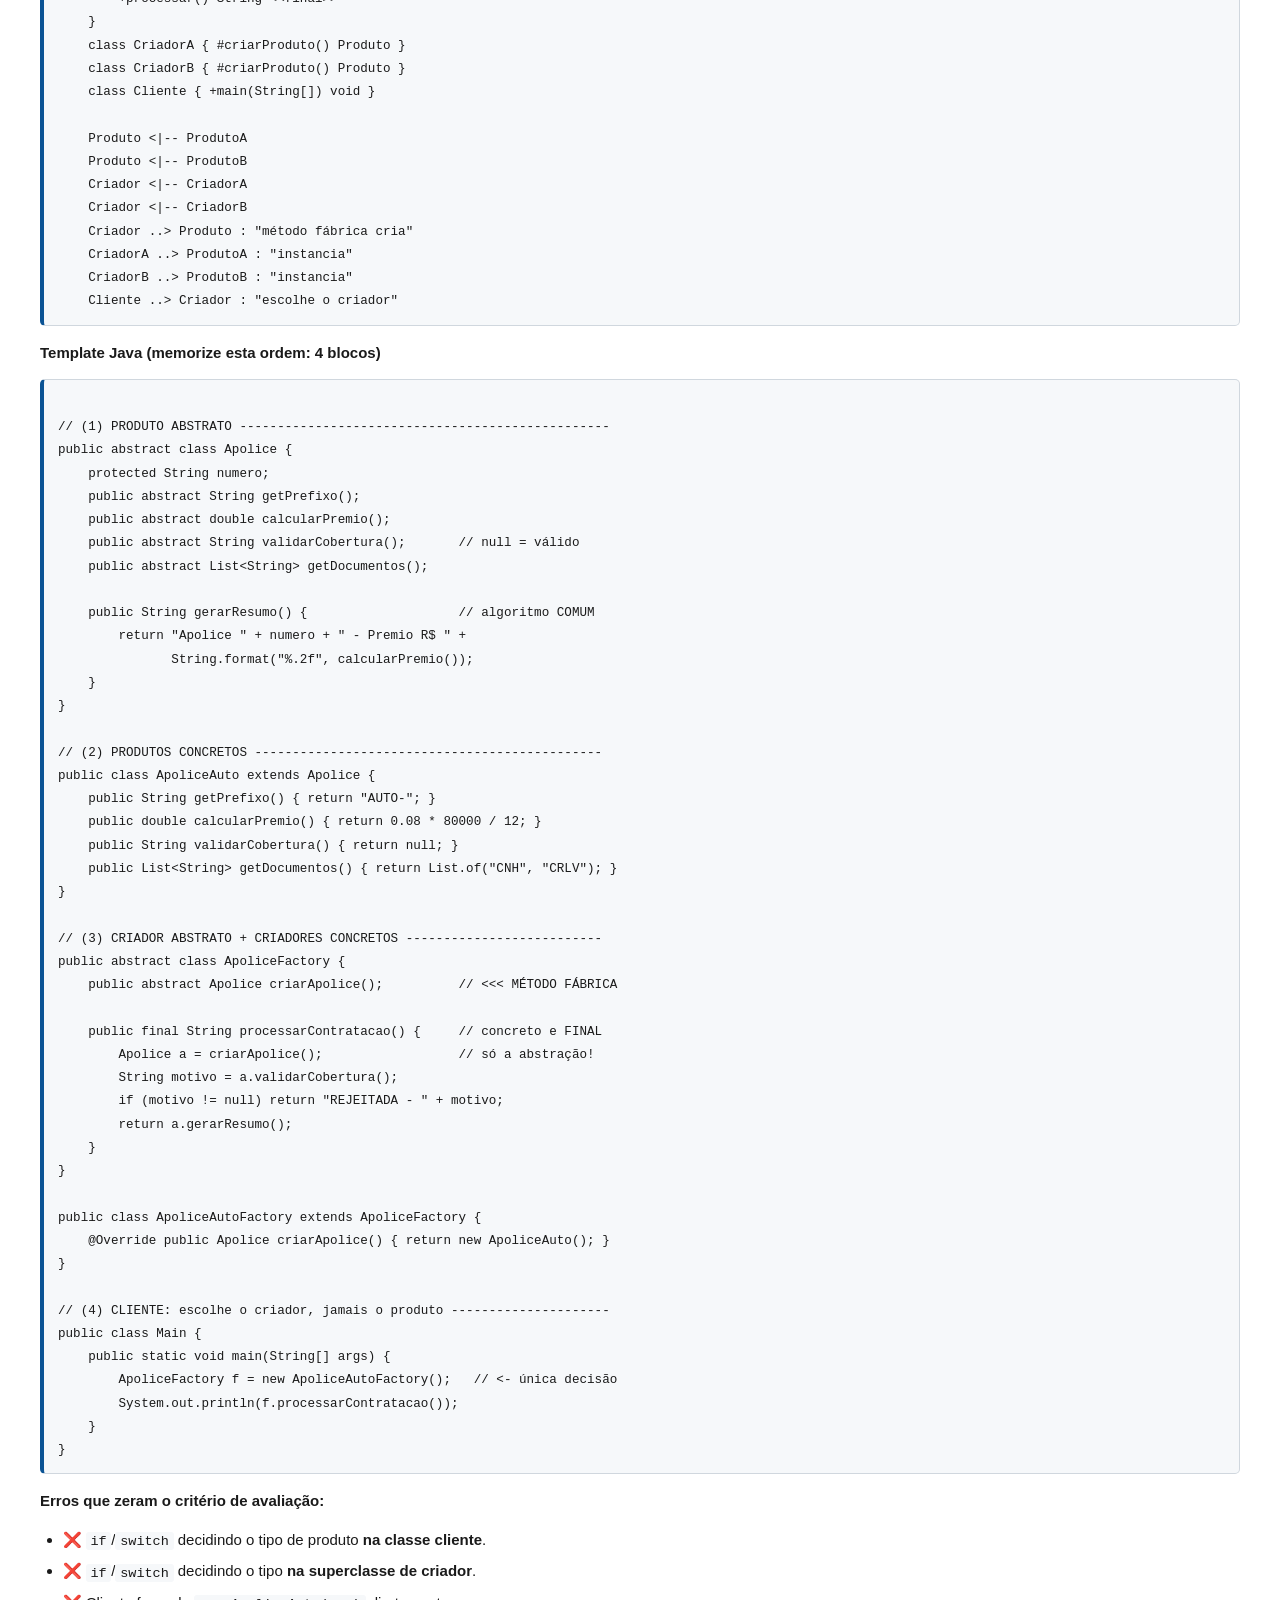
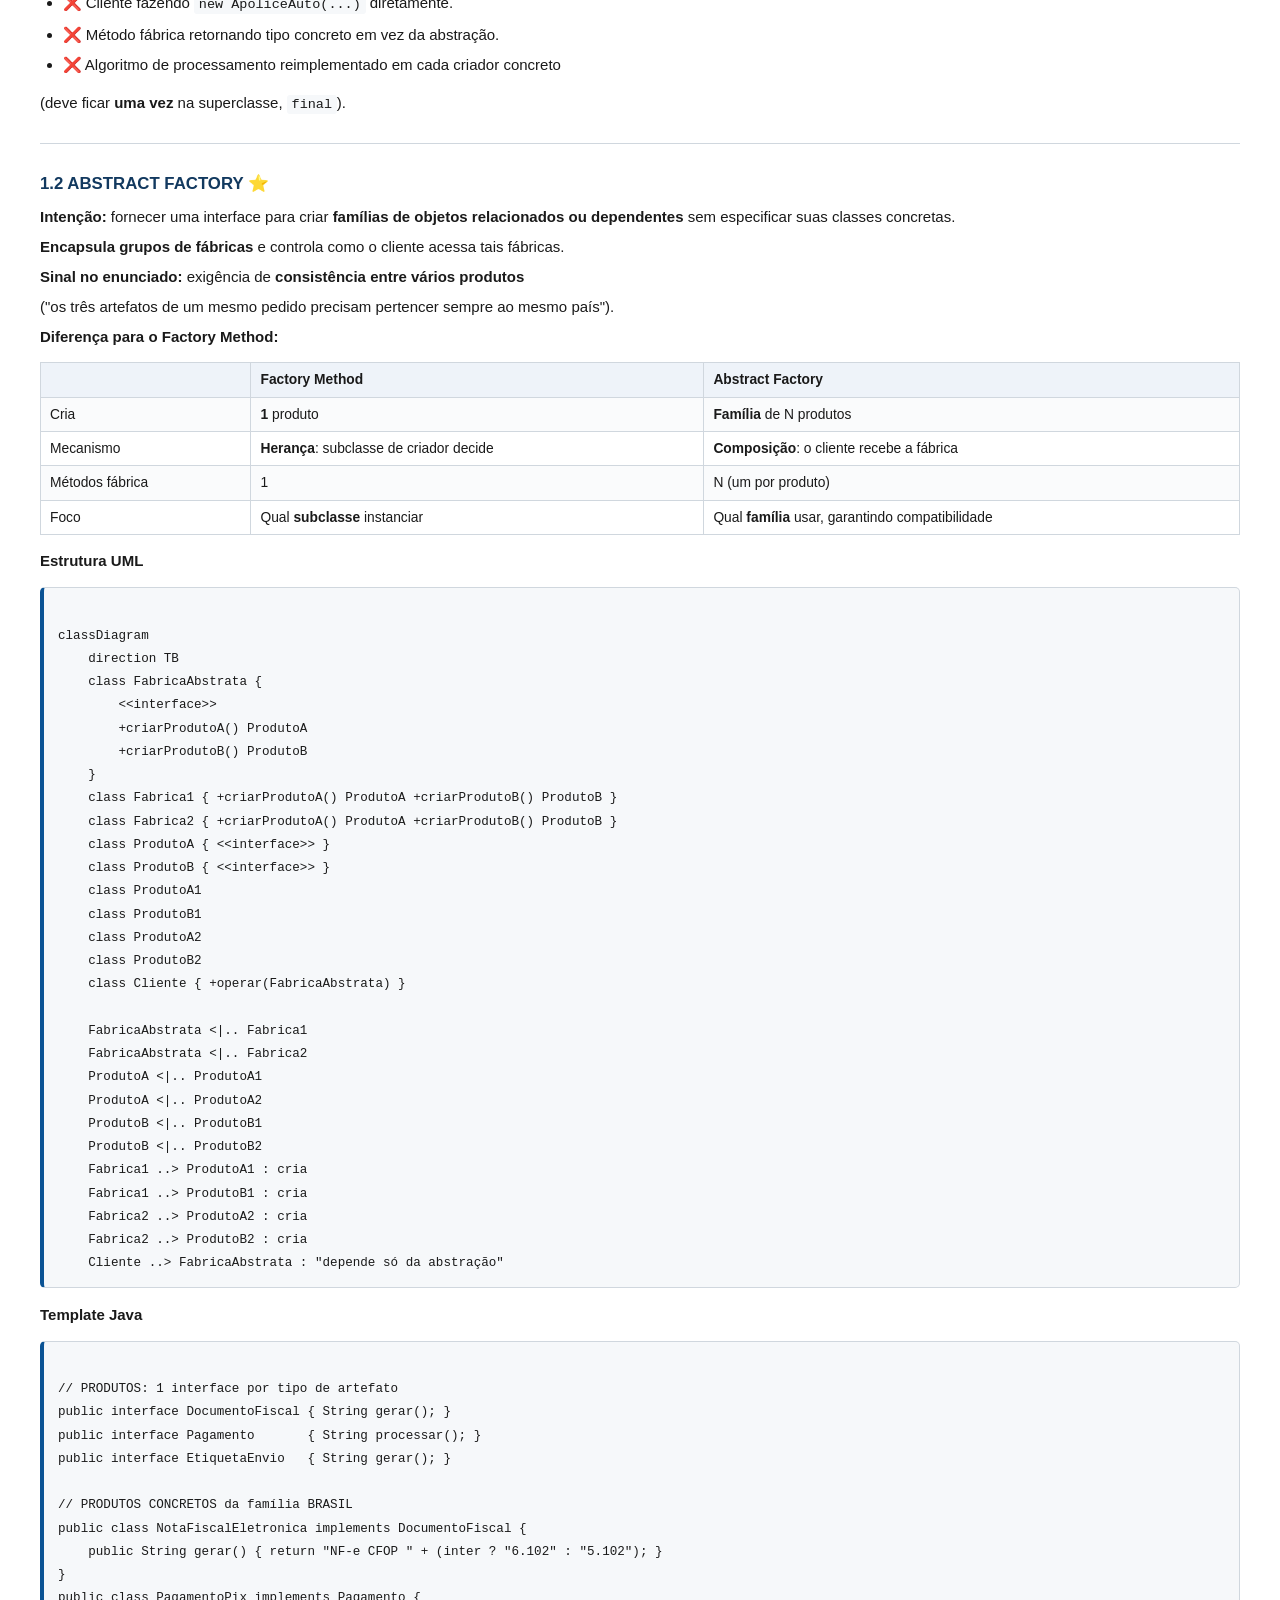
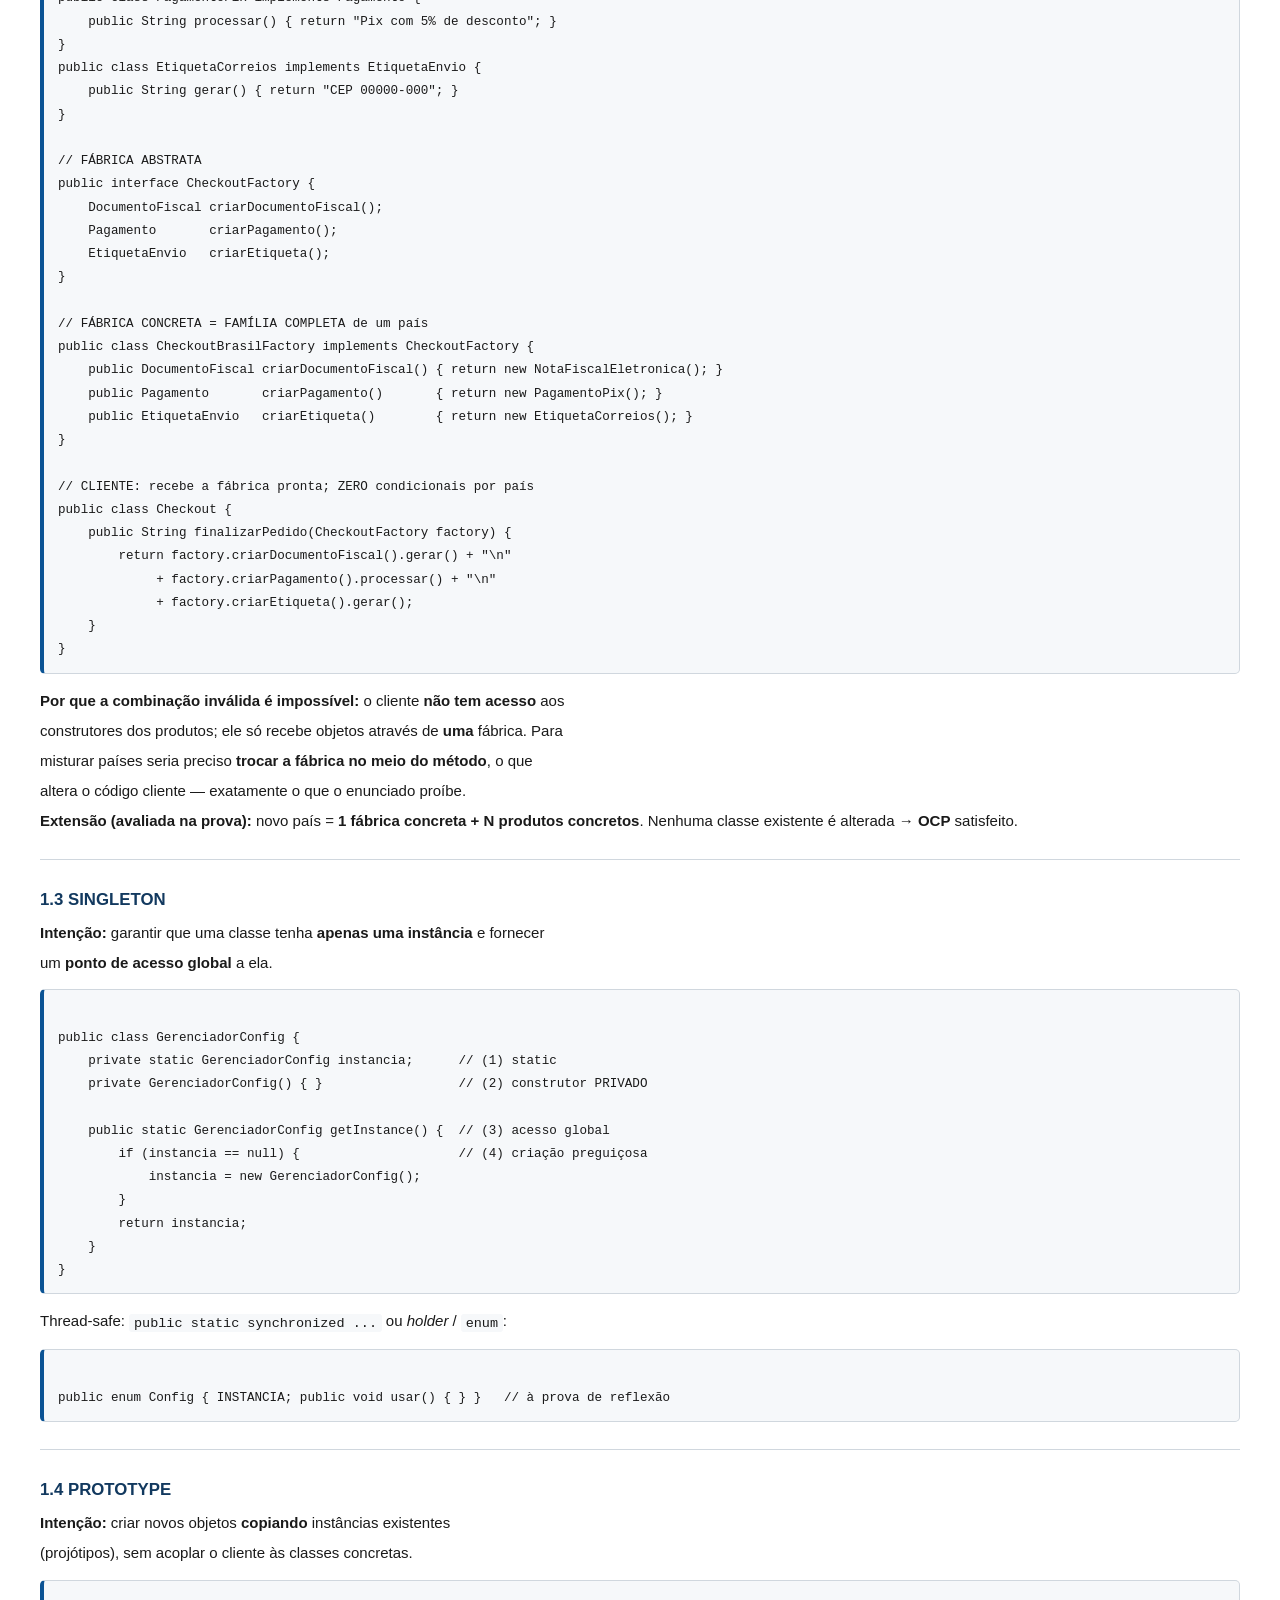
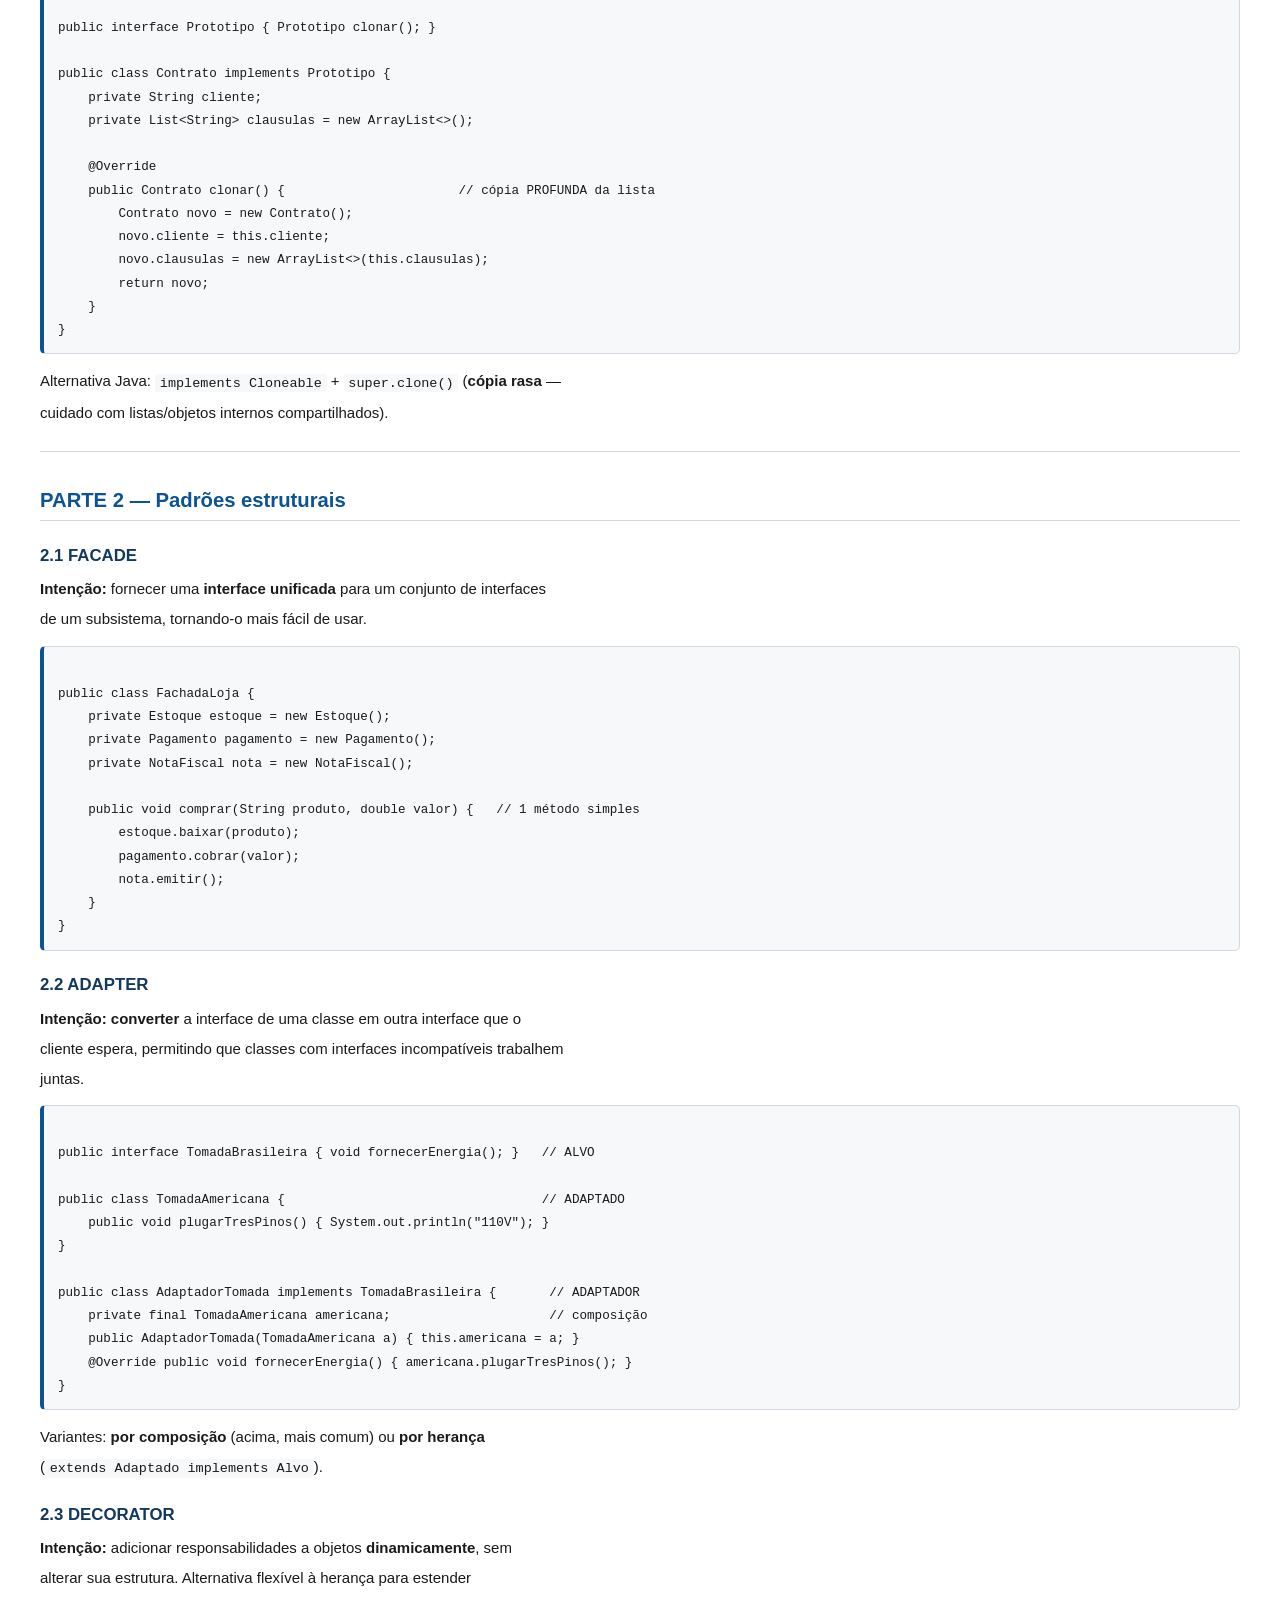
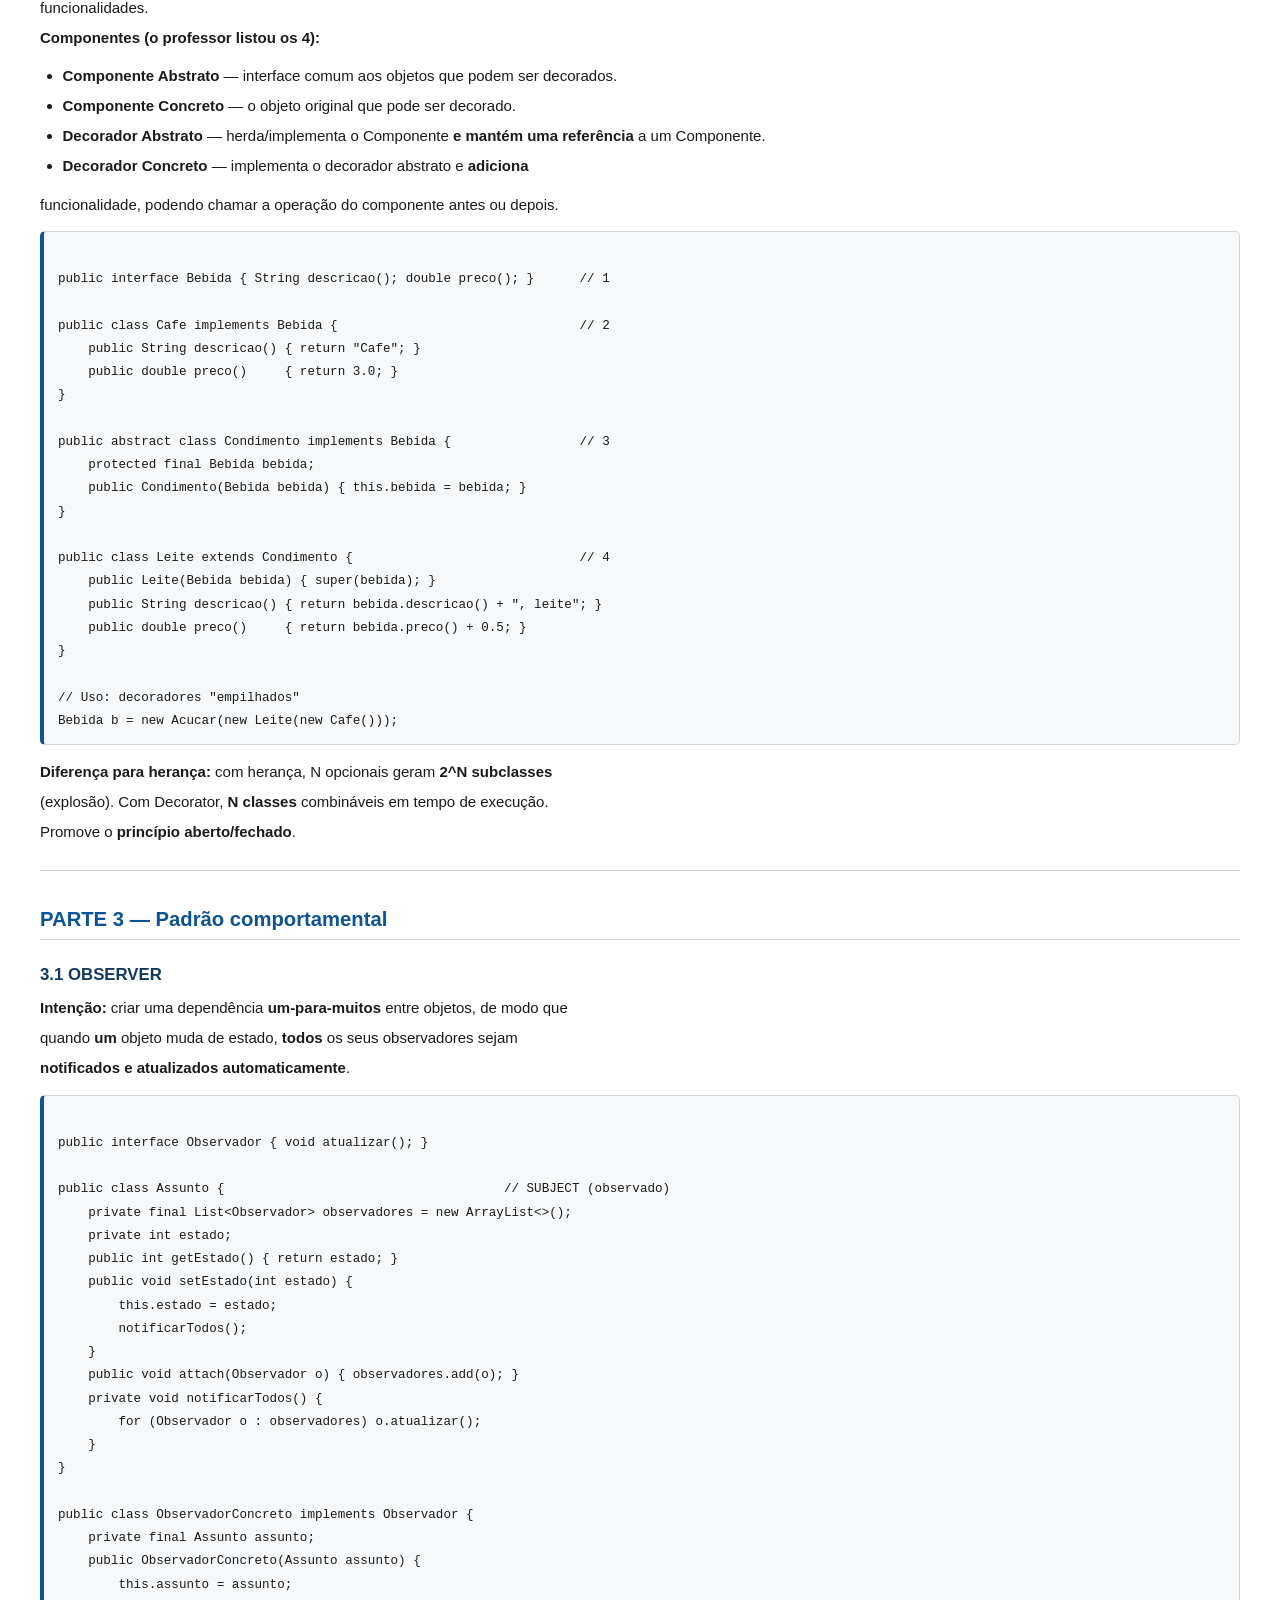
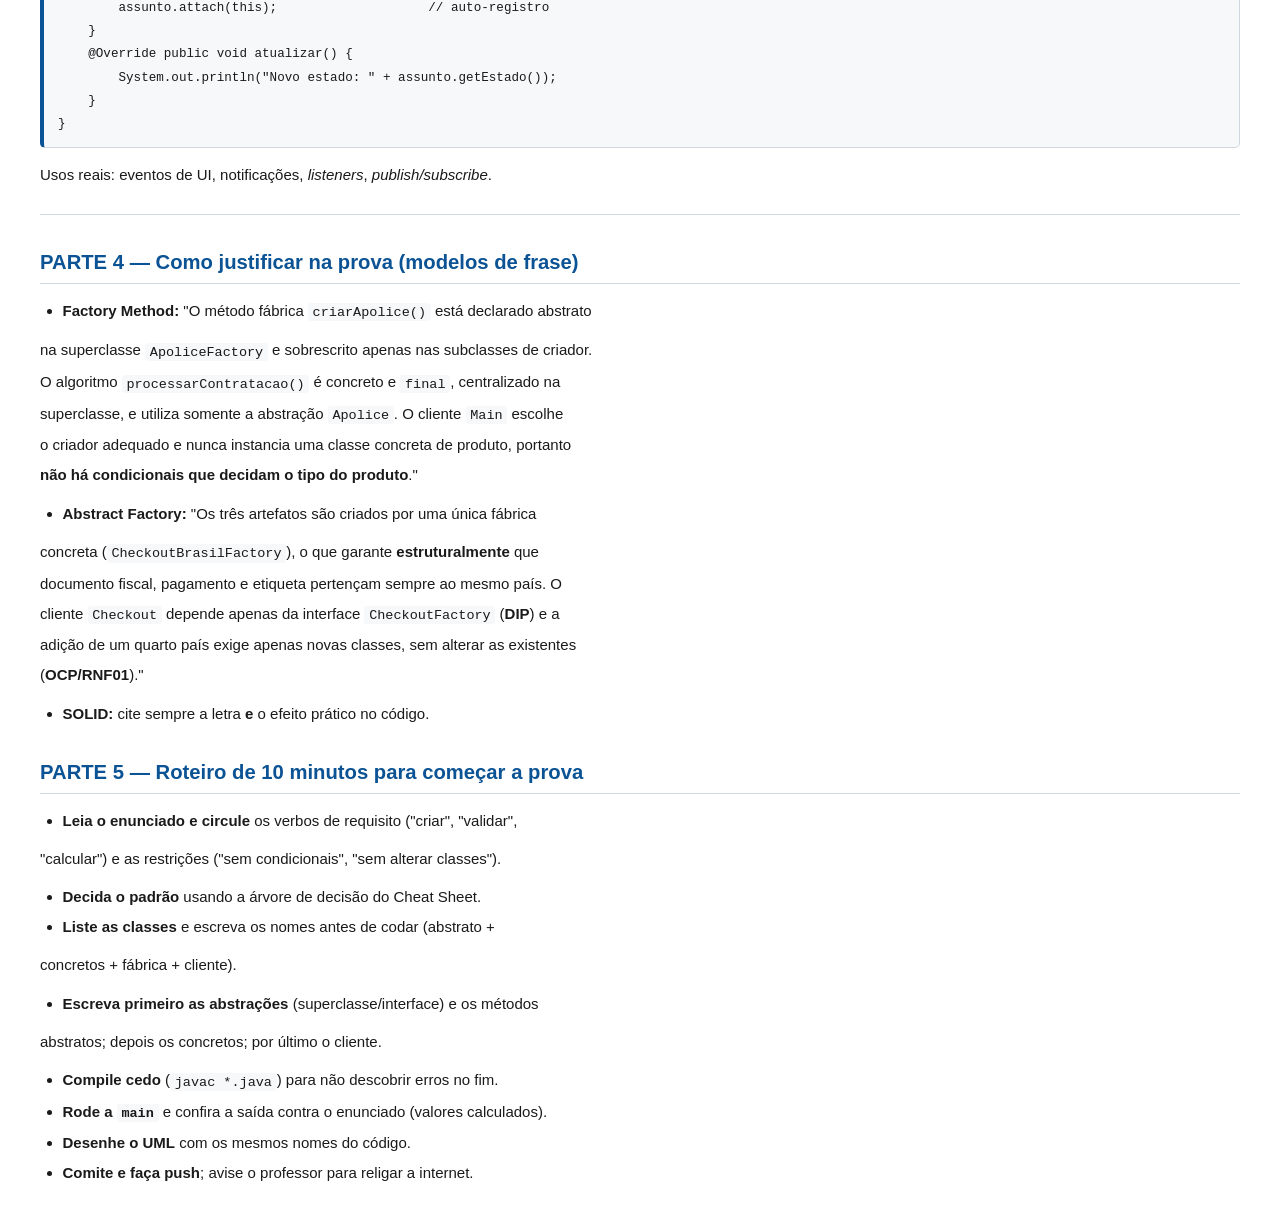
<file: Padrões de projeto/material_consulta_prova/pdf/02_GUIA_PADROES_COM_TEMPLATES.html>
<!DOCTYPE html>
<html lang="pt-BR">
<head>
<meta charset="utf-8">
<title>GUIA DE BOLSO — Escrever Padrões de Projeto no Papel e no VS Code</title>
<style>
:root { --fg:#1a1a1a; --muted:#555; --line:#d0d7de; --accent:#0b5394; --code:#f6f8fa; }
* { box-sizing: border-box; }
body { font-family: "Segoe UI", Roboto, "Helvetica Neue", Arial, sans-serif;
       color: var(--fg); background:#fff; margin:0; padding:32px 40px;
       line-height:1.55; font-size:15px; }
h1 { font-size:1.75em; color:var(--accent); border-bottom:3px solid var(--accent);
     padding-bottom:.3em; margin:0 0 .8em; }
h2 { font-size:1.35em; color:var(--accent); border-bottom:1px solid var(--line);
     padding-bottom:.2em; margin:1.6em 0 .6em; page-break-after:avoid; }
h3 { font-size:1.12em; margin:1.3em 0 .5em; color:#12395f; page-break-after:avoid; }
h4 { font-size:1em; margin:1.1em 0 .4em; color:#12395f; }
p, li { margin:.45em 0; }
ul, ol { padding-left:1.5em; }
code { font-family:Consolas,"Cascadia Mono","Courier New",monospace;
       background:var(--code); padding:.12em .35em; border-radius:3px; font-size:.9em; }
pre { background:var(--code); border:1px solid var(--line); border-left:4px solid var(--accent);
      border-radius:5px; padding:12px 14px; overflow-x:auto; page-break-inside:avoid; }
pre code { background:none; padding:0; font-size:.84em; line-height:1.42; }
table { border-collapse:collapse; width:100%; margin:1em 0; font-size:.92em; page-break-inside:avoid; }
th, td { border:1px solid var(--line); padding:6px 9px; text-align:left; vertical-align:top; }
th { background:#eef3f9; font-weight:600; }
tr:nth-child(even) td { background:#fafbfc; }
blockquote { margin:1em 0; padding:.6em 1em; border-left:4px solid #f0a500;
             background:#fffbf0; color:#333; }
blockquote p { margin:.3em 0; }
hr { border:none; border-top:1px solid var(--line); margin:1.8em 0; }
a { color:var(--accent); text-decoration:none; }
.doc-header { font-size:.8em; color:var(--muted); margin-bottom:1.5em;
              border-bottom:1px dashed var(--line); padding-bottom:.5em; }
@media print {
  body { padding:0; font-size:11.5px; }
  pre { font-size:9.5px; }
  h1 { font-size:1.5em; }
  h2 { font-size:1.2em; }
  @page { margin:14mm 12mm; }
}
</style>
</head>
<body>
<div class="doc-header">Padroes de Projeto &mdash; Material de consulta para a prova &nbsp;|&nbsp; Prof. Escobar &nbsp;|&nbsp; gerado em 29/09/2026 18:57</div>
<h1>GUIA DE BOLSO — Escrever Padrões de Projeto no Papel e no VS Code</h1>
<blockquote><p>Objetivo: permitir <strong>reconstruir a estrutura de qualquer padrão da ementa</strong> em poucos minutos, sem consultar outra fonte. Cada padrão vem com: <strong>intenção → estrutura (UML) → template Java mínimo → quando usar → erros que zeram ponto</strong>.</p></blockquote>
<hr>
<h2>PARTE 0 — Fundamentos (a base de tudo)</h2>
<h3>0.1 Herança</h3>
<p>Técnica para <strong>implementar métodos e propriedades comuns a diversas classes uma só vez</strong>, evitando repetição de código.</p>
<pre class="lang-java"><code>
public class Funcionario {                  // classe base
    protected String nome;                  // protected: visível nas filhas
    protected double salario;

    public Funcionario(String nome, double salario) {
        this.nome = nome;
        this.salario = salario;
    }
    public double getBonificacao() { return 0.10 * salario; }
}

public class Gerente extends Funcionario {  // classe especializada
    private int subordinados;

    public Gerente(String nome, double salario, int subordinados) {
        super(nome, salario);               // 1.ª linha do construtor
        this.subordinados = subordinados;
    }

    @Override                               // substitui a lógica herdada
    public double getBonificacao() {
        return super.getBonificacao() + (0.20 * salario);  // consome a base
    }
}
</code></pre>
<p><strong>O que a anotação <code>@Override</code> faz:</strong> informa ao compilador que o método</p>
<p><strong>substitui</strong> um método herdado. Se a assinatura estiver errada, ele <strong>acusa erro</strong></p>
<p>(proteção contra bugs silenciosos).</p>
<p><strong>O que <code>super</code> faz:</strong> consome atributos ou métodos <strong>conforme implementados na classe base</strong>. Se a regra base mudar, a subclasse acompanha automaticamente.</p>
<p><strong>Armadilha de prova:</strong> <code>super.metodoAbstrato()</code> <strong>não compila</strong>:</p>
<p><code>error: abstract method X() cannot be accessed directly</code>.</p>
<p>Solução: mantenha a regra reaproveitável em um método <strong><code>protected</code> e concreto</strong>.</p>
<h3>0.2 Polimorfismo</h3>
<p>Garante a execução de <strong>diferentes comportamentos a partir de referências de objetos distintos</strong>. O método recebe a <strong>classe base</strong> (ou interface) como</p>
<p>parâmetro e processa qualquer subclasse, <strong>desde que as assinaturas sejam iguais</strong>.</p>
<pre class="lang-java"><code>
public class Financeiro {
    private double total = 0;
    public void computaBonus(Funcionario f) {   // aceita Gerente, Operador, Diretor...
        total += f.getBonificacao();            // ligação TARDIA (runtime)
    }
}

Funcionario f = new Gerente("Ana", 10000, 10); // referência base, objeto filho
f.getBonificacao();                             // executa a versão do Gerente
</code></pre>
<p>Analogia do professor: uma cancela de pedágio aceita <strong>veículo</strong>; se</p>
<p><strong>motocicleta é subclasse de veículo</strong>, ela é aceita sem alterar a cancela.</p>
<h3>0.3 Classe abstrata × método abstrato × interface</h3>
<table>
<tr><th>Recurso</th><th>Pode instanciar?</th><th>Tem corpo?</th><th>Palavra-chave</th><th>Papel</th></tr>
<tr><td>Classe concreta</td><td>Sim</td><td>Sim</td><td><code>class</code></td><td>Implementação completa</td></tr>
<tr><td><strong>Classe abstrata</strong></td><td><strong>Não</strong></td><td>Pode ter os dois</td><td><code>abstract class</code></td><td>Base parcial: código comum + contrato</td></tr>
<tr><td><strong>Método abstrato</strong></td><td>—</td><td><strong>Não</strong></td><td><code>abstract</code></td><td>Obriga a subclasse a implementar</td></tr>
<tr><td><strong>Interface</strong></td><td>Não</td><td>Não (até Java 7)</td><td><code>interface</code></td><td><strong>Contrato</strong> mínimo comum</td></tr>
</table>
<pre class="lang-java"><code>
public abstract class Funcionario {
    protected double salario;
    public abstract double getBonificacao();   // cada subclasse decide
    public double getSalario() { return salario; }  // concreto e comum
}

public interface Disciplina {                  // contrato (o que fazer)
    String getNome();
    boolean isAprovado();
}
</code></pre>
<p><strong>Como decidir em prova:</strong></p>
<ul>
<li>Há <strong>estado + código comum</strong> para reaproveitar → <strong>classe abstrata</strong>.</li>
<li>Há apenas <strong>contrato</strong> (comportamento comum sem estado/comum algoritmo), ou</li>
</ul>
<p>  preciso de <strong>herança múltipla de tipo</strong> → <strong>interface</strong>.</p>
<ul>
<li>Interfaces são <strong>mais restritivas</strong> que classes abstratas e favorecem o</li>
</ul>
<p>  <strong>empacotamento</strong> da aplicação.</p>
<h3>0.4 SOLID (resumo aplicado)</h3>
<p>Já detalhado no Cheat Sheet; memorize a frase-chave de cada um:</p>
<p><strong>S</strong> um motivo para mudar · <strong>O</strong> estender sem modificar · <strong>L</strong> subclasse</p>
<p>substitui a base · <strong>I</strong> interfaces específicas · <strong>D</strong> depender de abstrações.</p>
<hr>
<h2>PARTE 1 — Padrões de criação</h2>
<h3>1.1 FACTORY METHOD ⭐ (o mais provável na prova)</h3>
<p><strong>Intenção:</strong> definir uma <strong>interface para criação de um objeto</strong>, mas <strong>delegar às subclasses a definição de qual classe será instanciada</strong>. Permite que uma</p>
<p>classe deixe a definição dos tipos específicos como responsabilidade das</p>
<p>subclasses.</p>
<p><strong>Quando usar:</strong> quando se deseja criar objetos de um tipo específico, mas <strong>não se deseja que o código cliente dependa das classes concretas</strong> desses objetos.</p>
<p>Amplamente usado em frameworks, bibliotecas e APIs para criar objetos de maneira</p>
<p>flexível e extensível.</p>
<p><strong>Estrutura UML</strong></p>
<pre class="lang-mermaid"><code>
classDiagram
    direction TB
    class Produto { &lt;&lt;abstract&gt;&gt; +operacao()* String }
    class ProdutoA { +operacao() String }
    class ProdutoB { +operacao() String }
    class Criador {
        &lt;&lt;abstract&gt;&gt;
        #criarProduto()* Produto
        +processar() String &lt;&lt;final&gt;&gt;
    }
    class CriadorA { #criarProduto() Produto }
    class CriadorB { #criarProduto() Produto }
    class Cliente { +main(String[]) void }

    Produto &lt;|-- ProdutoA
    Produto &lt;|-- ProdutoB
    Criador &lt;|-- CriadorA
    Criador &lt;|-- CriadorB
    Criador ..&gt; Produto : "método fábrica cria"
    CriadorA ..&gt; ProdutoA : "instancia"
    CriadorB ..&gt; ProdutoB : "instancia"
    Cliente ..&gt; Criador : "escolhe o criador"
</code></pre>
<p><strong>Template Java (memorize esta ordem: 4 blocos)</strong></p>
<pre class="lang-java"><code>
// (1) PRODUTO ABSTRATO -------------------------------------------------
public abstract class Apolice {
    protected String numero;
    public abstract String getPrefixo();
    public abstract double calcularPremio();
    public abstract String validarCobertura();       // null = válido
    public abstract List&lt;String&gt; getDocumentos();

    public String gerarResumo() {                    // algoritmo COMUM
        return "Apolice " + numero + " - Premio R$ " +
               String.format("%.2f", calcularPremio());
    }
}

// (2) PRODUTOS CONCRETOS ---------------------------------------------- 
public class ApoliceAuto extends Apolice {
    public String getPrefixo() { return "AUTO-"; }
    public double calcularPremio() { return 0.08 * 80000 / 12; }
    public String validarCobertura() { return null; }
    public List&lt;String&gt; getDocumentos() { return List.of("CNH", "CRLV"); }
}

// (3) CRIADOR ABSTRATO + CRIADORES CONCRETOS --------------------------
public abstract class ApoliceFactory {
    public abstract Apolice criarApolice();          // &lt;&lt;&lt; MÉTODO FÁBRICA

    public final String processarContratacao() {     // concreto e FINAL
        Apolice a = criarApolice();                  // só a abstração!
        String motivo = a.validarCobertura();
        if (motivo != null) return "REJEITADA - " + motivo;
        return a.gerarResumo();
    }
}

public class ApoliceAutoFactory extends ApoliceFactory {
    @Override public Apolice criarApolice() { return new ApoliceAuto(); }
}

// (4) CLIENTE: escolhe o criador, jamais o produto ---------------------
public class Main {
    public static void main(String[] args) {
        ApoliceFactory f = new ApoliceAutoFactory();   // &lt;- única decisão
        System.out.println(f.processarContratacao());
    }
}
</code></pre>
<p><strong>Erros que zeram o critério de avaliação:</strong></p>
<ul>
<li>❌ <code>if</code>/<code>switch</code> decidindo o tipo de produto <strong>na classe cliente</strong>.</li>
<li>❌ <code>if</code>/<code>switch</code> decidindo o tipo <strong>na superclasse de criador</strong>.</li>
<li>❌ Cliente fazendo <code>new ApoliceAuto(...)</code> diretamente.</li>
<li>❌ Método fábrica retornando tipo concreto em vez da abstração.</li>
<li>❌ Algoritmo de processamento reimplementado em cada criador concreto</li>
</ul>
<p>  (deve ficar <strong>uma vez</strong> na superclasse, <code>final</code>).</p>
<hr>
<h3>1.2 ABSTRACT FACTORY ⭐</h3>
<p><strong>Intenção:</strong> fornecer uma interface para criar <strong>famílias de objetos relacionados ou dependentes</strong> sem especificar suas classes concretas.</p>
<p><strong>Encapsula grupos de fábricas</strong> e controla como o cliente acessa tais fábricas.</p>
<p><strong>Sinal no enunciado:</strong> exigência de <strong>consistência entre vários produtos</strong></p>
<p>("os três artefatos de um mesmo pedido precisam pertencer sempre ao mesmo país").</p>
<p><strong>Diferença para o Factory Method:</strong></p>
<table>
<tr><th></th><th>Factory Method</th><th>Abstract Factory</th></tr>
<tr><td>Cria</td><td><strong>1</strong> produto</td><td><strong>Família</strong> de N produtos</td></tr>
<tr><td>Mecanismo</td><td><strong>Herança</strong>: subclasse de criador decide</td><td><strong>Composição</strong>: o cliente recebe a fábrica</td></tr>
<tr><td>Métodos fábrica</td><td>1</td><td>N (um por produto)</td></tr>
<tr><td>Foco</td><td>Qual <strong>subclasse</strong> instanciar</td><td>Qual <strong>família</strong> usar, garantindo compatibilidade</td></tr>
</table>
<p><strong>Estrutura UML</strong></p>
<pre class="lang-mermaid"><code>
classDiagram
    direction TB
    class FabricaAbstrata {
        &lt;&lt;interface&gt;&gt;
        +criarProdutoA() ProdutoA
        +criarProdutoB() ProdutoB
    }
    class Fabrica1 { +criarProdutoA() ProdutoA +criarProdutoB() ProdutoB }
    class Fabrica2 { +criarProdutoA() ProdutoA +criarProdutoB() ProdutoB }
    class ProdutoA { &lt;&lt;interface&gt;&gt; }
    class ProdutoB { &lt;&lt;interface&gt;&gt; }
    class ProdutoA1
    class ProdutoB1
    class ProdutoA2
    class ProdutoB2
    class Cliente { +operar(FabricaAbstrata) }

    FabricaAbstrata &lt;|.. Fabrica1
    FabricaAbstrata &lt;|.. Fabrica2
    ProdutoA &lt;|.. ProdutoA1
    ProdutoA &lt;|.. ProdutoA2
    ProdutoB &lt;|.. ProdutoB1
    ProdutoB &lt;|.. ProdutoB2
    Fabrica1 ..&gt; ProdutoA1 : cria
    Fabrica1 ..&gt; ProdutoB1 : cria
    Fabrica2 ..&gt; ProdutoA2 : cria
    Fabrica2 ..&gt; ProdutoB2 : cria
    Cliente ..&gt; FabricaAbstrata : "depende só da abstração"
</code></pre>
<p><strong>Template Java</strong></p>
<pre class="lang-java"><code>
// PRODUTOS: 1 interface por tipo de artefato
public interface DocumentoFiscal { String gerar(); }
public interface Pagamento       { String processar(); }
public interface EtiquetaEnvio   { String gerar(); }

// PRODUTOS CONCRETOS da família BRASIL
public class NotaFiscalEletronica implements DocumentoFiscal {
    public String gerar() { return "NF-e CFOP " + (inter ? "6.102" : "5.102"); }
}
public class PagamentoPix implements Pagamento {
    public String processar() { return "Pix com 5% de desconto"; }
}
public class EtiquetaCorreios implements EtiquetaEnvio {
    public String gerar() { return "CEP 00000-000"; }
}

// FÁBRICA ABSTRATA
public interface CheckoutFactory {
    DocumentoFiscal criarDocumentoFiscal();
    Pagamento       criarPagamento();
    EtiquetaEnvio   criarEtiqueta();
}

// FÁBRICA CONCRETA = FAMÍLIA COMPLETA de um país
public class CheckoutBrasilFactory implements CheckoutFactory {
    public DocumentoFiscal criarDocumentoFiscal() { return new NotaFiscalEletronica(); }
    public Pagamento       criarPagamento()       { return new PagamentoPix(); }
    public EtiquetaEnvio   criarEtiqueta()        { return new EtiquetaCorreios(); }
}

// CLIENTE: recebe a fábrica pronta; ZERO condicionais por país
public class Checkout {
    public String finalizarPedido(CheckoutFactory factory) {
        return factory.criarDocumentoFiscal().gerar() + "\n"
             + factory.criarPagamento().processar() + "\n"
             + factory.criarEtiqueta().gerar();
    }
}
</code></pre>
<p><strong>Por que a combinação inválida é impossível:</strong> o cliente <strong>não tem acesso</strong> aos</p>
<p>construtores dos produtos; ele só recebe objetos através de <strong>uma</strong> fábrica. Para</p>
<p>misturar países seria preciso <strong>trocar a fábrica no meio do método</strong>, o que</p>
<p>altera o código cliente — exatamente o que o enunciado proíbe.</p>
<p><strong>Extensão (avaliada na prova):</strong> novo país = <strong>1 fábrica concreta + N produtos concretos</strong>. Nenhuma classe existente é alterada → <strong>OCP</strong> satisfeito.</p>
<hr>
<h3>1.3 SINGLETON</h3>
<p><strong>Intenção:</strong> garantir que uma classe tenha <strong>apenas uma instância</strong> e fornecer</p>
<p>um <strong>ponto de acesso global</strong> a ela.</p>
<pre class="lang-java"><code>
public class GerenciadorConfig {
    private static GerenciadorConfig instancia;      // (1) static
    private GerenciadorConfig() { }                  // (2) construtor PRIVADO

    public static GerenciadorConfig getInstance() {  // (3) acesso global
        if (instancia == null) {                     // (4) criação preguiçosa
            instancia = new GerenciadorConfig();
        }
        return instancia;
    }
}
</code></pre>
<p>Thread-safe: <code>public static synchronized ...</code> ou <em>holder</em> / <code>enum</code>:</p>
<pre class="lang-java"><code>
public enum Config { INSTANCIA; public void usar() { } }   // à prova de reflexão
</code></pre>
<hr>
<h3>1.4 PROTOTYPE</h3>
<p><strong>Intenção:</strong> criar novos objetos <strong>copiando</strong> instâncias existentes</p>
<p>(projótipos), sem acoplar o cliente às classes concretas.</p>
<pre class="lang-java"><code>
public interface Prototipo { Prototipo clonar(); }

public class Contrato implements Prototipo {
    private String cliente;
    private List&lt;String&gt; clausulas = new ArrayList&lt;&gt;();

    @Override
    public Contrato clonar() {                       // cópia PROFUNDA da lista
        Contrato novo = new Contrato();
        novo.cliente = this.cliente;
        novo.clausulas = new ArrayList&lt;&gt;(this.clausulas);
        return novo;
    }
}
</code></pre>
<p>Alternativa Java: <code>implements Cloneable</code> + <code>super.clone()</code> (<strong>cópia rasa</strong> —</p>
<p>cuidado com listas/objetos internos compartilhados).</p>
<hr>
<h2>PARTE 2 — Padrões estruturais</h2>
<h3>2.1 FACADE</h3>
<p><strong>Intenção:</strong> fornecer uma <strong>interface unificada</strong> para um conjunto de interfaces</p>
<p>de um subsistema, tornando-o mais fácil de usar.</p>
<pre class="lang-java"><code>
public class FachadaLoja {
    private Estoque estoque = new Estoque();
    private Pagamento pagamento = new Pagamento();
    private NotaFiscal nota = new NotaFiscal();

    public void comprar(String produto, double valor) {   // 1 método simples
        estoque.baixar(produto);
        pagamento.cobrar(valor);
        nota.emitir();
    }
}
</code></pre>
<h3>2.2 ADAPTER</h3>
<p><strong>Intenção:</strong> <strong>converter</strong> a interface de uma classe em outra interface que o</p>
<p>cliente espera, permitindo que classes com interfaces incompatíveis trabalhem</p>
<p>juntas.</p>
<pre class="lang-java"><code>
public interface TomadaBrasileira { void fornecerEnergia(); }   // ALVO

public class TomadaAmericana {                                  // ADAPTADO
    public void plugarTresPinos() { System.out.println("110V"); }
}

public class AdaptadorTomada implements TomadaBrasileira {       // ADAPTADOR
    private final TomadaAmericana americana;                     // composição
    public AdaptadorTomada(TomadaAmericana a) { this.americana = a; }
    @Override public void fornecerEnergia() { americana.plugarTresPinos(); }
}
</code></pre>
<p>Variantes: <strong>por composição</strong> (acima, mais comum) ou <strong>por herança</strong></p>
<p>(<code>extends Adaptado implements Alvo</code>).</p>
<h3>2.3 DECORATOR</h3>
<p><strong>Intenção:</strong> adicionar responsabilidades a objetos <strong>dinamicamente</strong>, sem</p>
<p>alterar sua estrutura. Alternativa flexível à herança para estender</p>
<p>funcionalidades.</p>
<p><strong>Componentes (o professor listou os 4):</strong></p>
<ul>
<li><strong>Componente Abstrato</strong> — interface comum aos objetos que podem ser decorados.</li>
<li><strong>Componente Concreto</strong> — o objeto original que pode ser decorado.</li>
<li><strong>Decorador Abstrato</strong> — herda/implementa o Componente <strong>e mantém uma referência</strong> a um Componente.</li>
<li><strong>Decorador Concreto</strong> — implementa o decorador abstrato e <strong>adiciona</strong></li>
</ul>
<p>   funcionalidade, podendo chamar a operação do componente antes ou depois.</p>
<pre class="lang-java"><code>
public interface Bebida { String descricao(); double preco(); }      // 1

public class Cafe implements Bebida {                                // 2
    public String descricao() { return "Cafe"; }
    public double preco()     { return 3.0; }
}

public abstract class Condimento implements Bebida {                 // 3
    protected final Bebida bebida;
    public Condimento(Bebida bebida) { this.bebida = bebida; }
}

public class Leite extends Condimento {                              // 4
    public Leite(Bebida bebida) { super(bebida); }
    public String descricao() { return bebida.descricao() + ", leite"; }
    public double preco()     { return bebida.preco() + 0.5; }
}

// Uso: decoradores "empilhados"
Bebida b = new Acucar(new Leite(new Cafe()));
</code></pre>
<p><strong>Diferença para herança:</strong> com herança, N opcionais geram <strong>2^N subclasses</strong></p>
<p>(explosão). Com Decorator, <strong>N classes</strong> combináveis em tempo de execução.</p>
<p>Promove o <strong>princípio aberto/fechado</strong>.</p>
<hr>
<h2>PARTE 3 — Padrão comportamental</h2>
<h3>3.1 OBSERVER</h3>
<p><strong>Intenção:</strong> criar uma dependência <strong>um-para-muitos</strong> entre objetos, de modo que</p>
<p>quando <strong>um</strong> objeto muda de estado, <strong>todos</strong> os seus observadores sejam</p>
<p><strong>notificados e atualizados automaticamente</strong>.</p>
<pre class="lang-java"><code>
public interface Observador { void atualizar(); }

public class Assunto {                                     // SUBJECT (observado)
    private final List&lt;Observador&gt; observadores = new ArrayList&lt;&gt;();
    private int estado;
    public int getEstado() { return estado; }
    public void setEstado(int estado) {
        this.estado = estado;
        notificarTodos();
    }
    public void attach(Observador o) { observadores.add(o); }
    private void notificarTodos() {
        for (Observador o : observadores) o.atualizar();
    }
}

public class ObservadorConcreto implements Observador {
    private final Assunto assunto;
    public ObservadorConcreto(Assunto assunto) {
        this.assunto = assunto;
        assunto.attach(this);                    // auto-registro
    }
    @Override public void atualizar() {
        System.out.println("Novo estado: " + assunto.getEstado());
    }
}
</code></pre>
<p>Usos reais: eventos de UI, notificações, <em>listeners</em>, <em>publish/subscribe</em>.</p>
<hr>
<h2>PARTE 4 — Como justificar na prova (modelos de frase)</h2>
<ul>
<li><strong>Factory Method:</strong> "O método fábrica <code>criarApolice()</code> está declarado abstrato</li>
</ul>
<p>  na superclasse <code>ApoliceFactory</code> e sobrescrito apenas nas subclasses de criador.</p>
<p>  O algoritmo <code>processarContratacao()</code> é concreto e <code>final</code>, centralizado na</p>
<p>  superclasse, e utiliza somente a abstração <code>Apolice</code>. O cliente <code>Main</code> escolhe</p>
<p>  o criador adequado e nunca instancia uma classe concreta de produto, portanto</p>
<p>  <strong>não há condicionais que decidam o tipo do produto</strong>."</p>
<ul>
<li><strong>Abstract Factory:</strong> "Os três artefatos são criados por uma única fábrica</li>
</ul>
<p>  concreta (<code>CheckoutBrasilFactory</code>), o que garante <strong>estruturalmente</strong> que</p>
<p>  documento fiscal, pagamento e etiqueta pertençam sempre ao mesmo país. O</p>
<p>  cliente <code>Checkout</code> depende apenas da interface <code>CheckoutFactory</code> (<strong>DIP</strong>) e a</p>
<p>  adição de um quarto país exige apenas novas classes, sem alterar as existentes</p>
<p>  (<strong>OCP/RNF01</strong>)."</p>
<ul>
<li><strong>SOLID:</strong> cite sempre a letra <strong>e</strong> o efeito prático no código.</li>
</ul>
<h2>PARTE 5 — Roteiro de 10 minutos para começar a prova</h2>
<ul>
<li><strong>Leia o enunciado e circule</strong> os verbos de requisito ("criar", "validar",</li>
</ul>
<p>   "calcular") e as restrições ("sem condicionais", "sem alterar classes").</p>
<ul>
<li><strong>Decida o padrão</strong> usando a árvore de decisão do Cheat Sheet.</li>
<li><strong>Liste as classes</strong> e escreva os nomes antes de codar (abstrato +</li>
</ul>
<p>   concretos + fábrica + cliente).</p>
<ul>
<li><strong>Escreva primeiro as abstrações</strong> (superclasse/interface) e os métodos</li>
</ul>
<p>   abstratos; depois os concretos; por último o cliente.</p>
<ul>
<li><strong>Compile cedo</strong> (<code>javac *.java</code>) para não descobrir erros no fim.</li>
<li><strong>Rode a <code>main</code></strong> e confira a saída contra o enunciado (valores calculados).</li>
<li><strong>Desenhe o UML</strong> com os mesmos nomes do código.</li>
<li><strong>Comite e faça push</strong>; avise o professor para religar a internet.</li>
</ul>

</body>
</html>
</file>
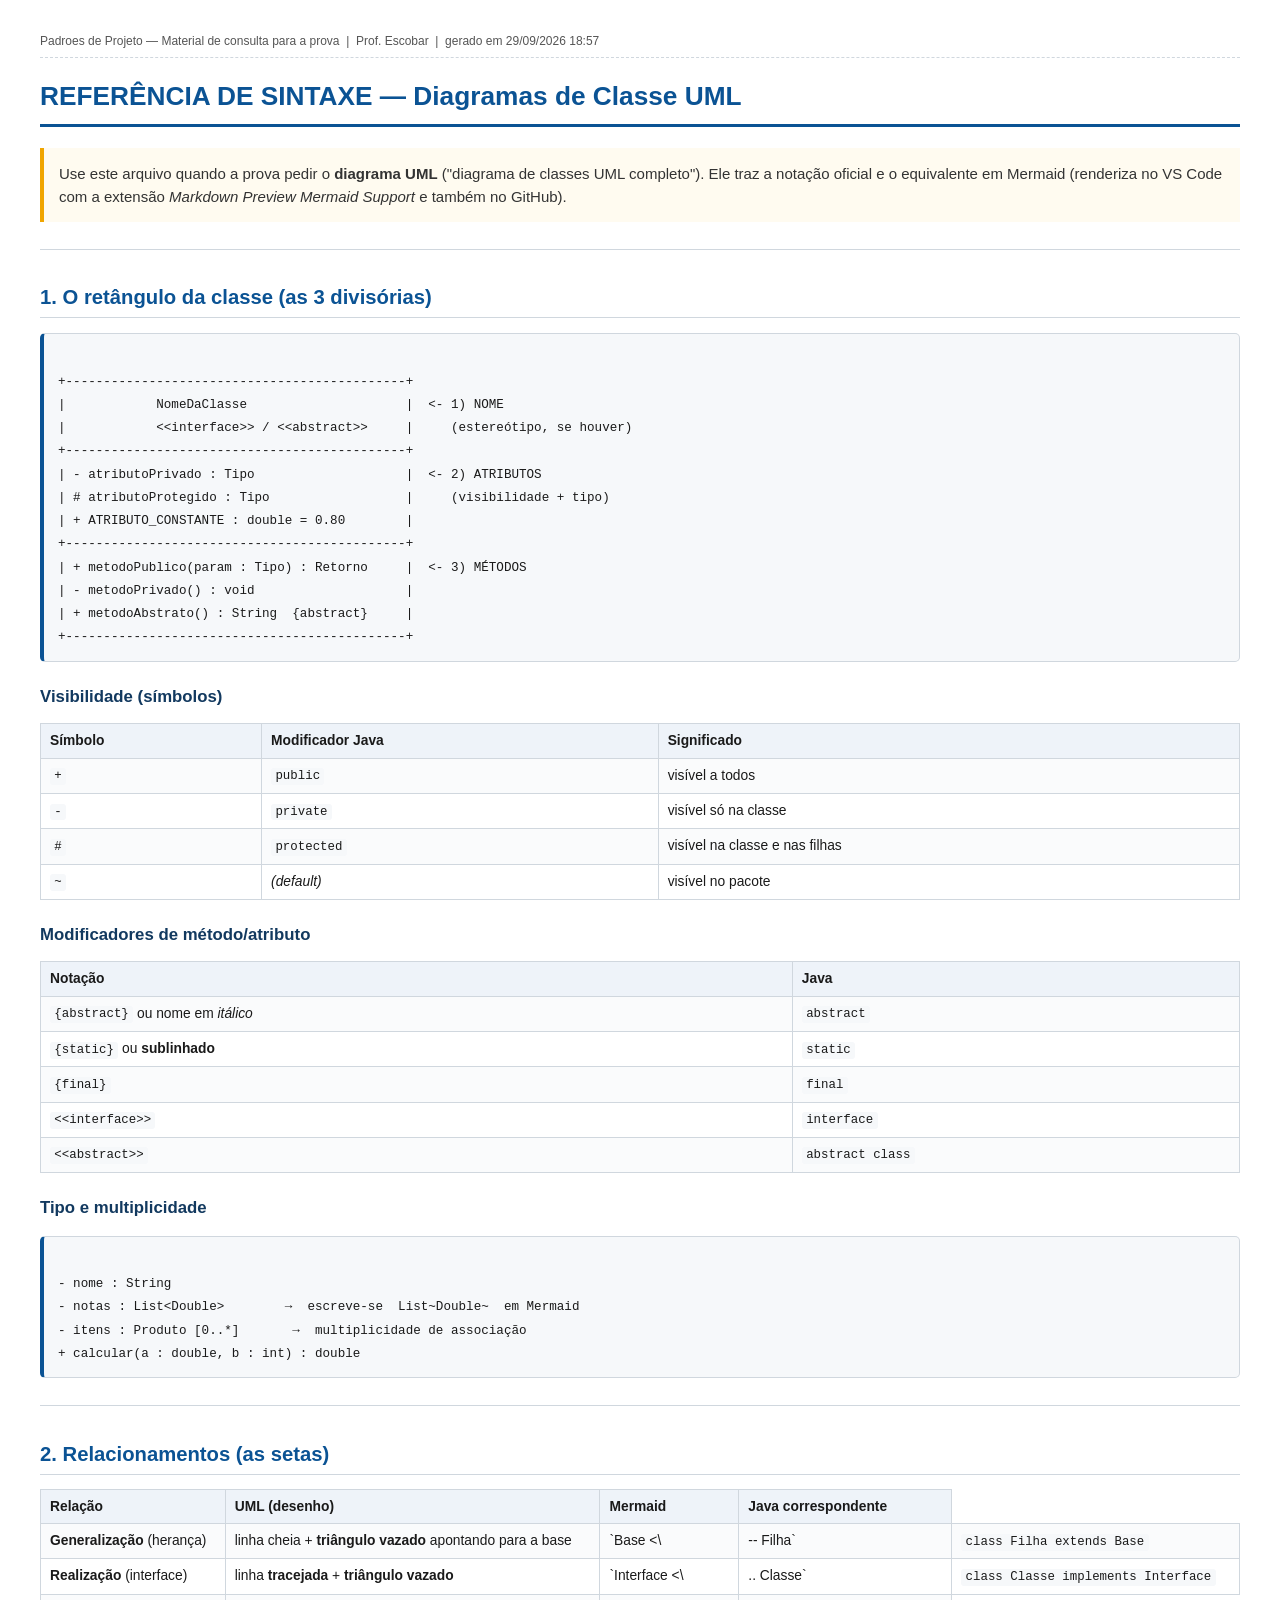
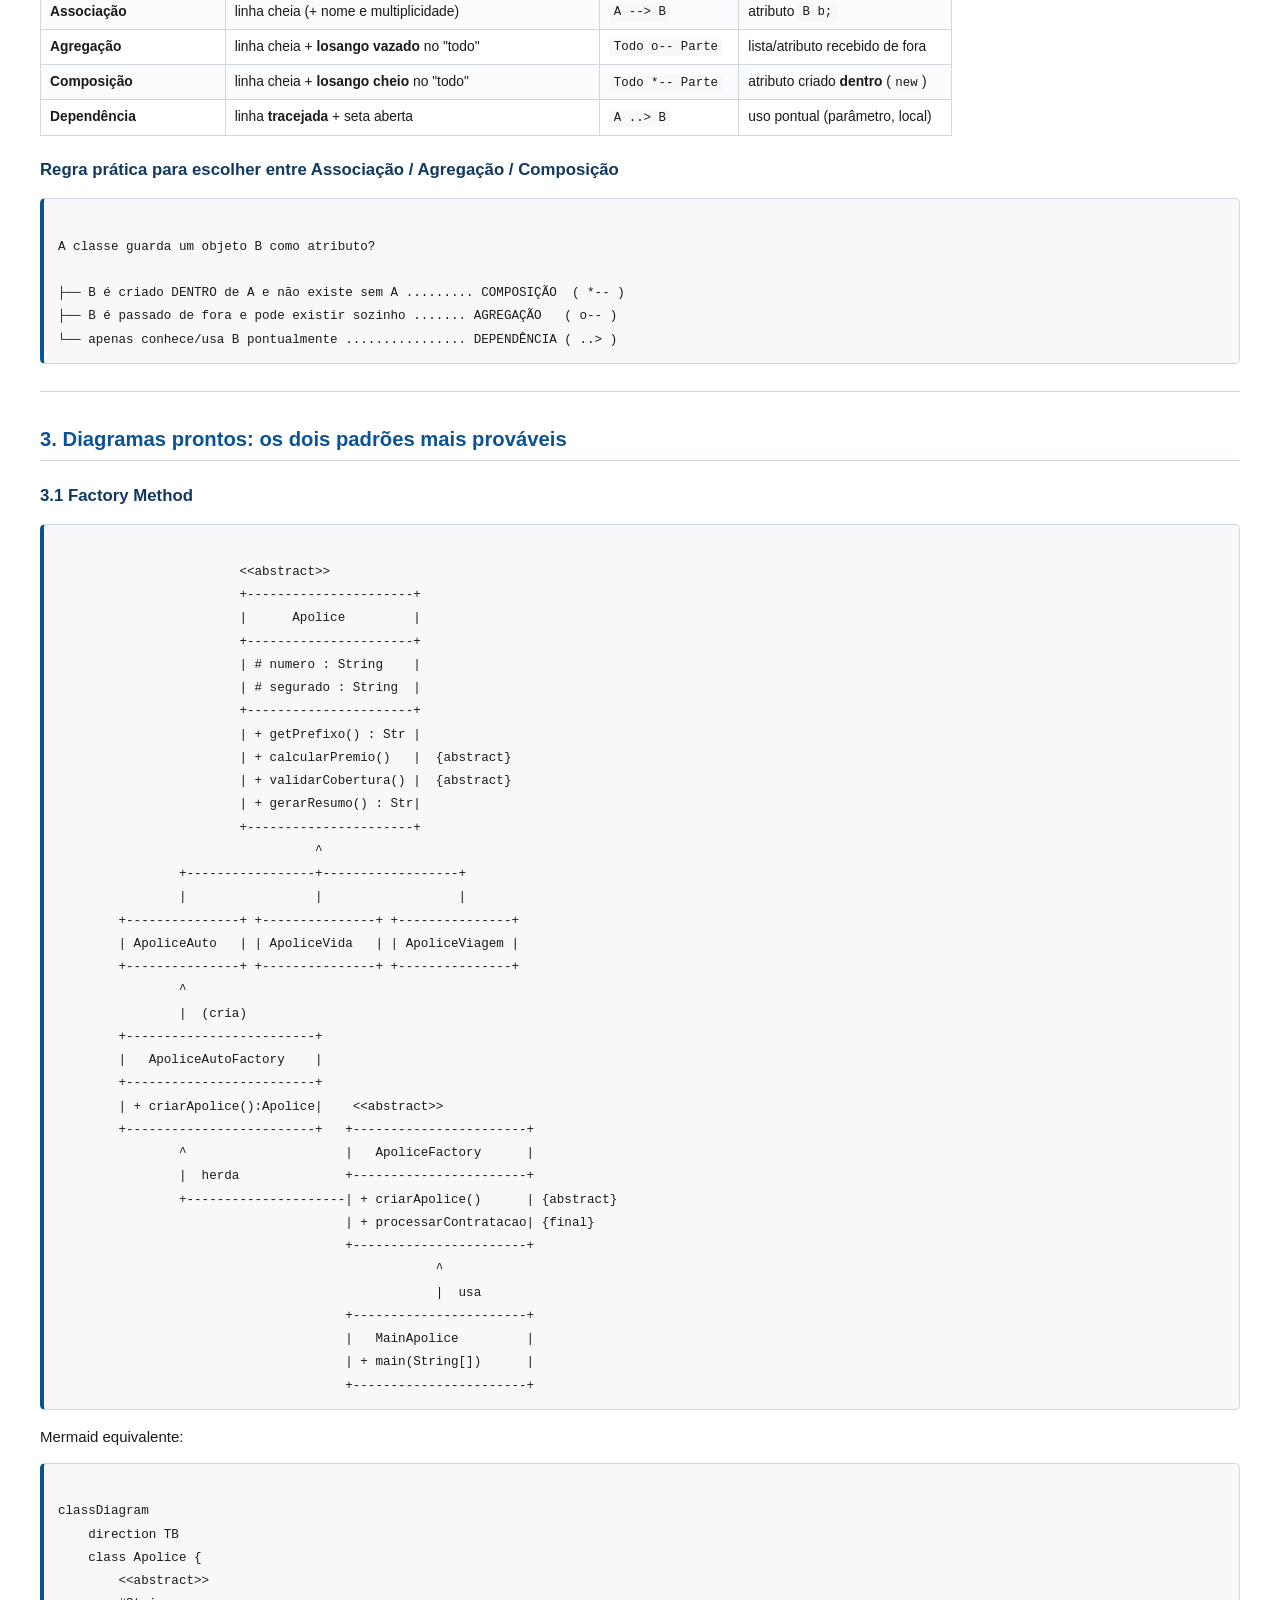
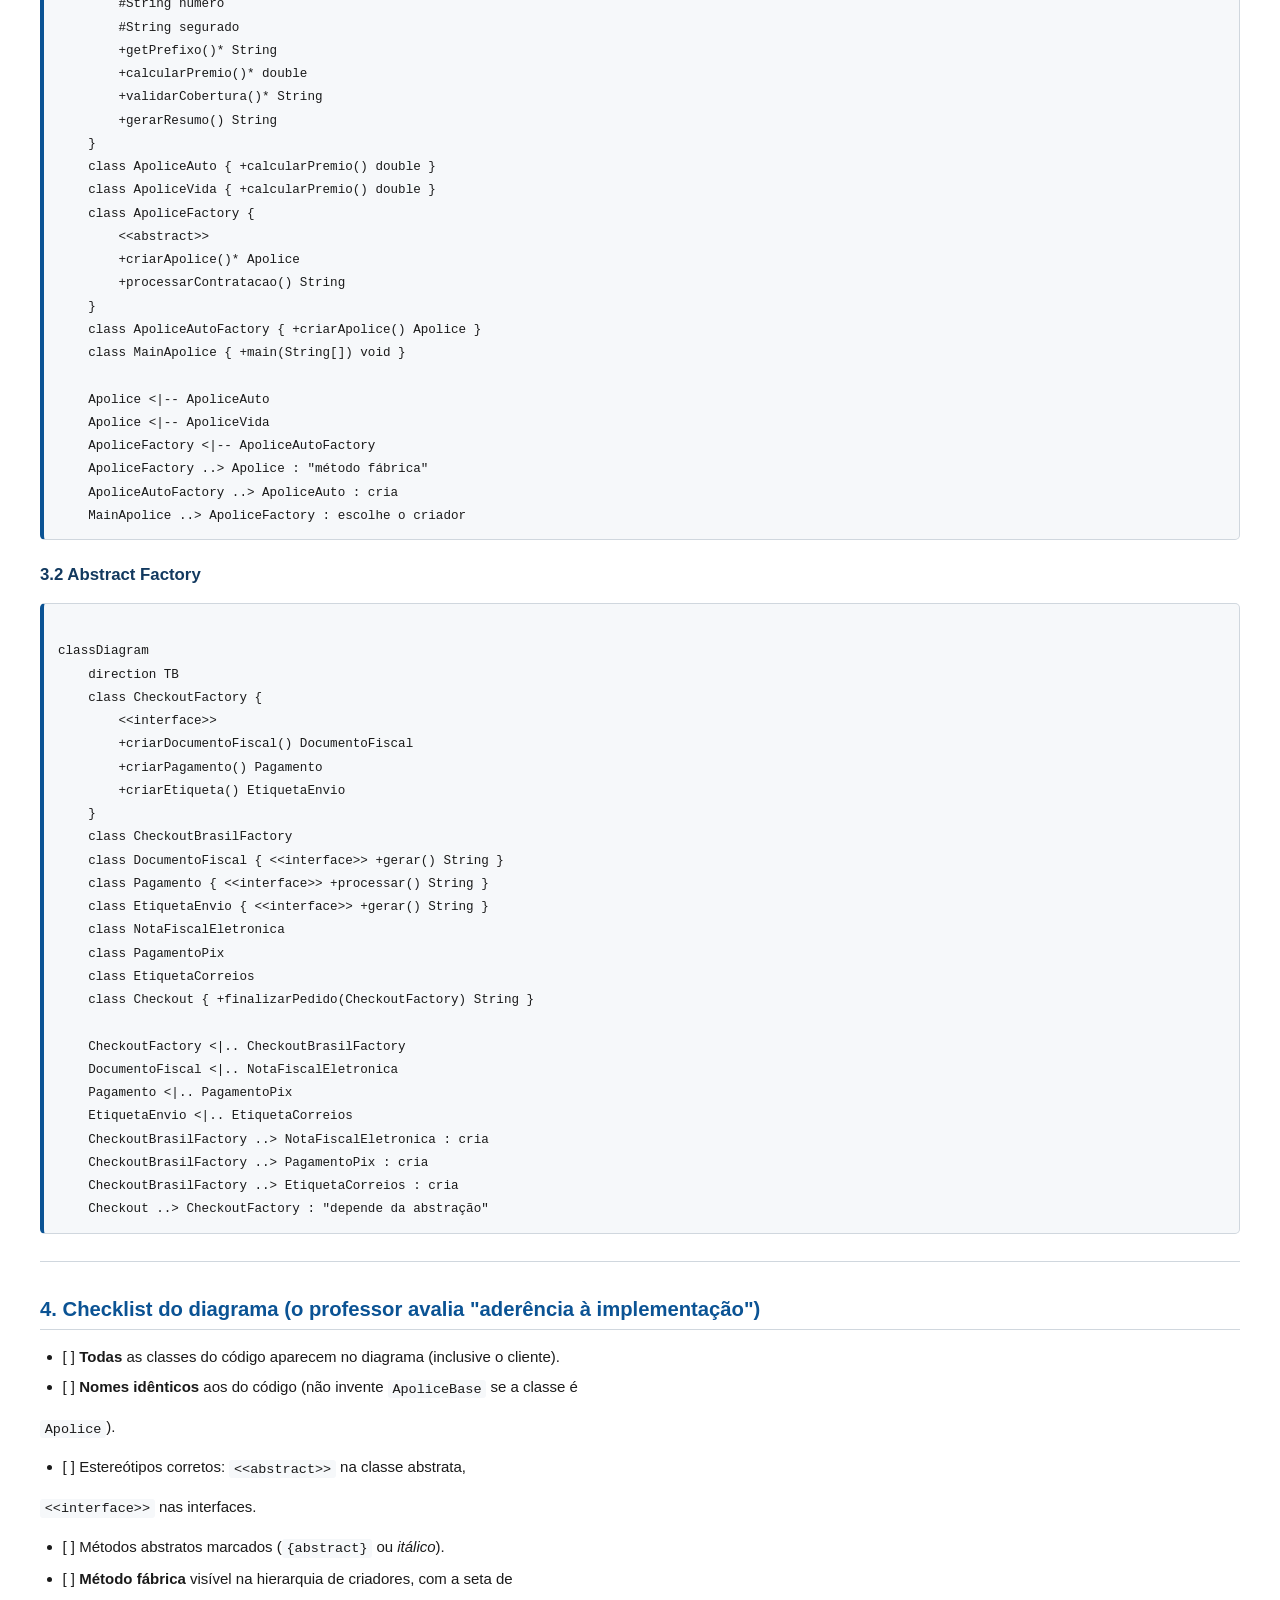
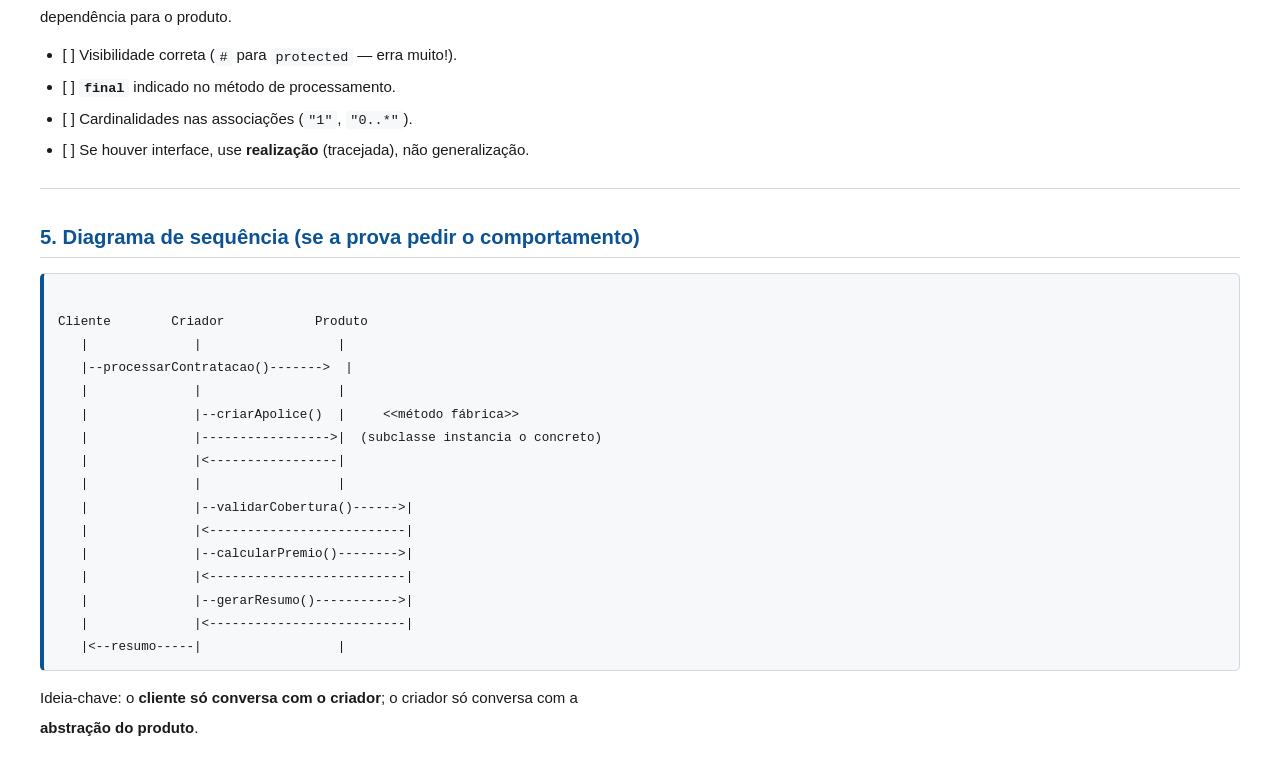
<file: Padrões de projeto/material_consulta_prova/pdf/03_REFERENCIA_UML_E_SINTAXE.html>
<!DOCTYPE html>
<html lang="pt-BR">
<head>
<meta charset="utf-8">
<title>REFERÊNCIA DE SINTAXE — Diagramas de Classe UML</title>
<style>
:root { --fg:#1a1a1a; --muted:#555; --line:#d0d7de; --accent:#0b5394; --code:#f6f8fa; }
* { box-sizing: border-box; }
body { font-family: "Segoe UI", Roboto, "Helvetica Neue", Arial, sans-serif;
       color: var(--fg); background:#fff; margin:0; padding:32px 40px;
       line-height:1.55; font-size:15px; }
h1 { font-size:1.75em; color:var(--accent); border-bottom:3px solid var(--accent);
     padding-bottom:.3em; margin:0 0 .8em; }
h2 { font-size:1.35em; color:var(--accent); border-bottom:1px solid var(--line);
     padding-bottom:.2em; margin:1.6em 0 .6em; page-break-after:avoid; }
h3 { font-size:1.12em; margin:1.3em 0 .5em; color:#12395f; page-break-after:avoid; }
h4 { font-size:1em; margin:1.1em 0 .4em; color:#12395f; }
p, li { margin:.45em 0; }
ul, ol { padding-left:1.5em; }
code { font-family:Consolas,"Cascadia Mono","Courier New",monospace;
       background:var(--code); padding:.12em .35em; border-radius:3px; font-size:.9em; }
pre { background:var(--code); border:1px solid var(--line); border-left:4px solid var(--accent);
      border-radius:5px; padding:12px 14px; overflow-x:auto; page-break-inside:avoid; }
pre code { background:none; padding:0; font-size:.84em; line-height:1.42; }
table { border-collapse:collapse; width:100%; margin:1em 0; font-size:.92em; page-break-inside:avoid; }
th, td { border:1px solid var(--line); padding:6px 9px; text-align:left; vertical-align:top; }
th { background:#eef3f9; font-weight:600; }
tr:nth-child(even) td { background:#fafbfc; }
blockquote { margin:1em 0; padding:.6em 1em; border-left:4px solid #f0a500;
             background:#fffbf0; color:#333; }
blockquote p { margin:.3em 0; }
hr { border:none; border-top:1px solid var(--line); margin:1.8em 0; }
a { color:var(--accent); text-decoration:none; }
.doc-header { font-size:.8em; color:var(--muted); margin-bottom:1.5em;
              border-bottom:1px dashed var(--line); padding-bottom:.5em; }
@media print {
  body { padding:0; font-size:11.5px; }
  pre { font-size:9.5px; }
  h1 { font-size:1.5em; }
  h2 { font-size:1.2em; }
  @page { margin:14mm 12mm; }
}
</style>
</head>
<body>
<div class="doc-header">Padroes de Projeto &mdash; Material de consulta para a prova &nbsp;|&nbsp; Prof. Escobar &nbsp;|&nbsp; gerado em 29/09/2026 18:57</div>
<h1>REFERÊNCIA DE SINTAXE — Diagramas de Classe UML</h1>
<blockquote><p>Use este arquivo quando a prova pedir o <strong>diagrama UML</strong> ("diagrama de classes UML completo"). Ele traz a notação oficial e o equivalente em Mermaid (renderiza no VS Code com a extensão <em>Markdown Preview Mermaid Support</em> e também no GitHub).</p></blockquote>
<hr>
<h2>1. O retângulo da classe (as 3 divisórias)</h2>
<pre><code>
+---------------------------------------------+
|            NomeDaClasse                     |  &lt;- 1) NOME
|            &lt;&lt;interface&gt;&gt; / &lt;&lt;abstract&gt;&gt;     |     (estereótipo, se houver)
+---------------------------------------------+
| - atributoPrivado : Tipo                    |  &lt;- 2) ATRIBUTOS
| # atributoProtegido : Tipo                  |     (visibilidade + tipo)
| + ATRIBUTO_CONSTANTE : double = 0.80        |
+---------------------------------------------+
| + metodoPublico(param : Tipo) : Retorno     |  &lt;- 3) MÉTODOS
| - metodoPrivado() : void                    |
| + metodoAbstrato() : String  {abstract}     |
+---------------------------------------------+
</code></pre>
<h3>Visibilidade (símbolos)</h3>
<table>
<tr><th>Símbolo</th><th>Modificador Java</th><th>Significado</th></tr>
<tr><td><code>+</code></td><td><code>public</code></td><td>visível a todos</td></tr>
<tr><td><code>-</code></td><td><code>private</code></td><td>visível só na classe</td></tr>
<tr><td><code>#</code></td><td><code>protected</code></td><td>visível na classe e nas filhas</td></tr>
<tr><td><code>~</code></td><td><em>(default)</em></td><td>visível no pacote</td></tr>
</table>
<h3>Modificadores de método/atributo</h3>
<table>
<tr><th>Notação</th><th>Java</th></tr>
<tr><td><code>{abstract}</code> ou nome em <em>itálico</em></td><td><code>abstract</code></td></tr>
<tr><td><code>{static}</code> ou <strong>sublinhado</strong></td><td><code>static</code></td></tr>
<tr><td><code>{final}</code></td><td><code>final</code></td></tr>
<tr><td><code>&lt;&lt;interface&gt;&gt;</code></td><td><code>interface</code></td></tr>
<tr><td><code>&lt;&lt;abstract&gt;&gt;</code></td><td><code>abstract class</code></td></tr>
</table>
<h3>Tipo e multiplicidade</h3>
<pre><code>
- nome : String
- notas : List&lt;Double&gt;        →  escreve-se  List~Double~  em Mermaid
- itens : Produto [0..*]       →  multiplicidade de associação
+ calcular(a : double, b : int) : double
</code></pre>
<hr>
<h2>2. Relacionamentos (as setas)</h2>
<table>
<tr><th>Relação</th><th>UML (desenho)</th><th>Mermaid</th><th>Java correspondente</th></tr>
<tr><td><strong>Generalização</strong> (herança)</td><td>linha cheia + <strong>triângulo vazado</strong> apontando para a base</td><td>`Base &lt;\</td><td>-- Filha`</td><td><code>class Filha extends Base</code></td></tr>
<tr><td><strong>Realização</strong> (interface)</td><td>linha <strong>tracejada</strong> + <strong>triângulo vazado</strong></td><td>`Interface &lt;\</td><td>.. Classe`</td><td><code>class Classe implements Interface</code></td></tr>
<tr><td><strong>Associação</strong></td><td>linha cheia (+ nome e multiplicidade)</td><td><code>A --&gt; B</code></td><td>atributo <code>B b;</code></td></tr>
<tr><td><strong>Agregação</strong></td><td>linha cheia + <strong>losango vazado</strong> no "todo"</td><td><code>Todo o-- Parte</code></td><td>lista/atributo recebido de fora</td></tr>
<tr><td><strong>Composição</strong></td><td>linha cheia + <strong>losango cheio</strong> no "todo"</td><td><code>Todo *-- Parte</code></td><td>atributo criado <strong>dentro</strong> (<code>new</code>)</td></tr>
<tr><td><strong>Dependência</strong></td><td>linha <strong>tracejada</strong> + seta aberta</td><td><code>A ..&gt; B</code></td><td>uso pontual (parâmetro, local)</td></tr>
</table>
<h3>Regra prática para escolher entre Associação / Agregação / Composição</h3>
<pre><code>
A classe guarda um objeto B como atributo?

├── B é criado DENTRO de A e não existe sem A ......... COMPOSIÇÃO  ( *-- )
├── B é passado de fora e pode existir sozinho ....... AGREGAÇÃO   ( o-- )
└── apenas conhece/usa B pontualmente ................ DEPENDÊNCIA ( ..&gt; )
</code></pre>
<hr>
<h2>3. Diagramas prontos: os dois padrões mais prováveis</h2>
<h3>3.1 Factory Method</h3>
<pre><code>
                        &lt;&lt;abstract&gt;&gt;
                        +----------------------+
                        |      Apolice         |
                        +----------------------+
                        | # numero : String    |
                        | # segurado : String  |
                        +----------------------+
                        | + getPrefixo() : Str |
                        | + calcularPremio()   |  {abstract}
                        | + validarCobertura() |  {abstract}
                        | + gerarResumo() : Str|
                        +----------------------+
                                  ^
                +-----------------+------------------+
                |                 |                  |
        +---------------+ +---------------+ +---------------+
        | ApoliceAuto   | | ApoliceVida   | | ApoliceViagem |
        +---------------+ +---------------+ +---------------+
                ^
                |  (cria)
        +-------------------------+
        |   ApoliceAutoFactory    |
        +-------------------------+
        | + criarApolice():Apolice|    &lt;&lt;abstract&gt;&gt;
        +-------------------------+   +-----------------------+
                ^                     |   ApoliceFactory      |
                |  herda              +-----------------------+
                +---------------------| + criarApolice()      | {abstract}
                                      | + processarContratacao| {final}
                                      +-----------------------+
                                                  ^
                                                  |  usa
                                      +-----------------------+
                                      |   MainApolice         |
                                      | + main(String[])      |
                                      +-----------------------+
</code></pre>
<p>Mermaid equivalente:</p>
<pre class="lang-mermaid"><code>
classDiagram
    direction TB
    class Apolice {
        &lt;&lt;abstract&gt;&gt;
        #String numero
        #String segurado
        +getPrefixo()* String
        +calcularPremio()* double
        +validarCobertura()* String
        +gerarResumo() String
    }
    class ApoliceAuto { +calcularPremio() double }
    class ApoliceVida { +calcularPremio() double }
    class ApoliceFactory {
        &lt;&lt;abstract&gt;&gt;
        +criarApolice()* Apolice
        +processarContratacao() String
    }
    class ApoliceAutoFactory { +criarApolice() Apolice }
    class MainApolice { +main(String[]) void }

    Apolice &lt;|-- ApoliceAuto
    Apolice &lt;|-- ApoliceVida
    ApoliceFactory &lt;|-- ApoliceAutoFactory
    ApoliceFactory ..&gt; Apolice : "método fábrica"
    ApoliceAutoFactory ..&gt; ApoliceAuto : cria
    MainApolice ..&gt; ApoliceFactory : escolhe o criador
</code></pre>
<h3>3.2 Abstract Factory</h3>
<pre class="lang-mermaid"><code>
classDiagram
    direction TB
    class CheckoutFactory {
        &lt;&lt;interface&gt;&gt;
        +criarDocumentoFiscal() DocumentoFiscal
        +criarPagamento() Pagamento
        +criarEtiqueta() EtiquetaEnvio
    }
    class CheckoutBrasilFactory
    class DocumentoFiscal { &lt;&lt;interface&gt;&gt; +gerar() String }
    class Pagamento { &lt;&lt;interface&gt;&gt; +processar() String }
    class EtiquetaEnvio { &lt;&lt;interface&gt;&gt; +gerar() String }
    class NotaFiscalEletronica
    class PagamentoPix
    class EtiquetaCorreios
    class Checkout { +finalizarPedido(CheckoutFactory) String }

    CheckoutFactory &lt;|.. CheckoutBrasilFactory
    DocumentoFiscal &lt;|.. NotaFiscalEletronica
    Pagamento &lt;|.. PagamentoPix
    EtiquetaEnvio &lt;|.. EtiquetaCorreios
    CheckoutBrasilFactory ..&gt; NotaFiscalEletronica : cria
    CheckoutBrasilFactory ..&gt; PagamentoPix : cria
    CheckoutBrasilFactory ..&gt; EtiquetaCorreios : cria
    Checkout ..&gt; CheckoutFactory : "depende da abstração"
</code></pre>
<hr>
<h2>4. Checklist do diagrama (o professor avalia "aderência à implementação")</h2>
<ul>
<li>[ ] <strong>Todas</strong> as classes do código aparecem no diagrama (inclusive o cliente).</li>
<li>[ ] <strong>Nomes idênticos</strong> aos do código (não invente <code>ApoliceBase</code> se a classe é</li>
</ul>
<p>      <code>Apolice</code>).</p>
<ul>
<li>[ ] Estereótipos corretos: <code>&lt;&lt;abstract&gt;&gt;</code> na classe abstrata,</li>
</ul>
<p>      <code>&lt;&lt;interface&gt;&gt;</code> nas interfaces.</p>
<ul>
<li>[ ] Métodos abstratos marcados (<code>{abstract}</code> ou <em>itálico</em>).</li>
<li>[ ] <strong>Método fábrica</strong> visível na hierarquia de criadores, com a seta de</li>
</ul>
<p>      dependência para o produto.</p>
<ul>
<li>[ ] Visibilidade correta (<code>#</code> para <code>protected</code> — erra muito!).</li>
<li>[ ] <strong><code>final</code></strong> indicado no método de processamento.</li>
<li>[ ] Cardinalidades nas associações (<code>"1"</code>, <code>"0..*"</code>).</li>
<li>[ ] Se houver interface, use <strong>realização</strong> (tracejada), não generalização.</li>
</ul>
<hr>
<h2>5. Diagrama de sequência (se a prova pedir o comportamento)</h2>
<pre><code>
Cliente        Criador            Produto
   |              |                  |
   |--processarContratacao()-------&gt;  |
   |              |                  |
   |              |--criarApolice()  |     &lt;&lt;método fábrica&gt;&gt;
   |              |-----------------&gt;|  (subclasse instancia o concreto)
   |              |&lt;-----------------|
   |              |                  |
   |              |--validarCobertura()------&gt;|
   |              |&lt;--------------------------|
   |              |--calcularPremio()--------&gt;|
   |              |&lt;--------------------------|
   |              |--gerarResumo()-----------&gt;|
   |              |&lt;--------------------------|
   |&lt;--resumo-----|                  |
</code></pre>
<p>Ideia-chave: o <strong>cliente só conversa com o criador</strong>; o criador só conversa com a</p>
<p><strong>abstração do produto</strong>.</p>

</body>
</html>
</file>
